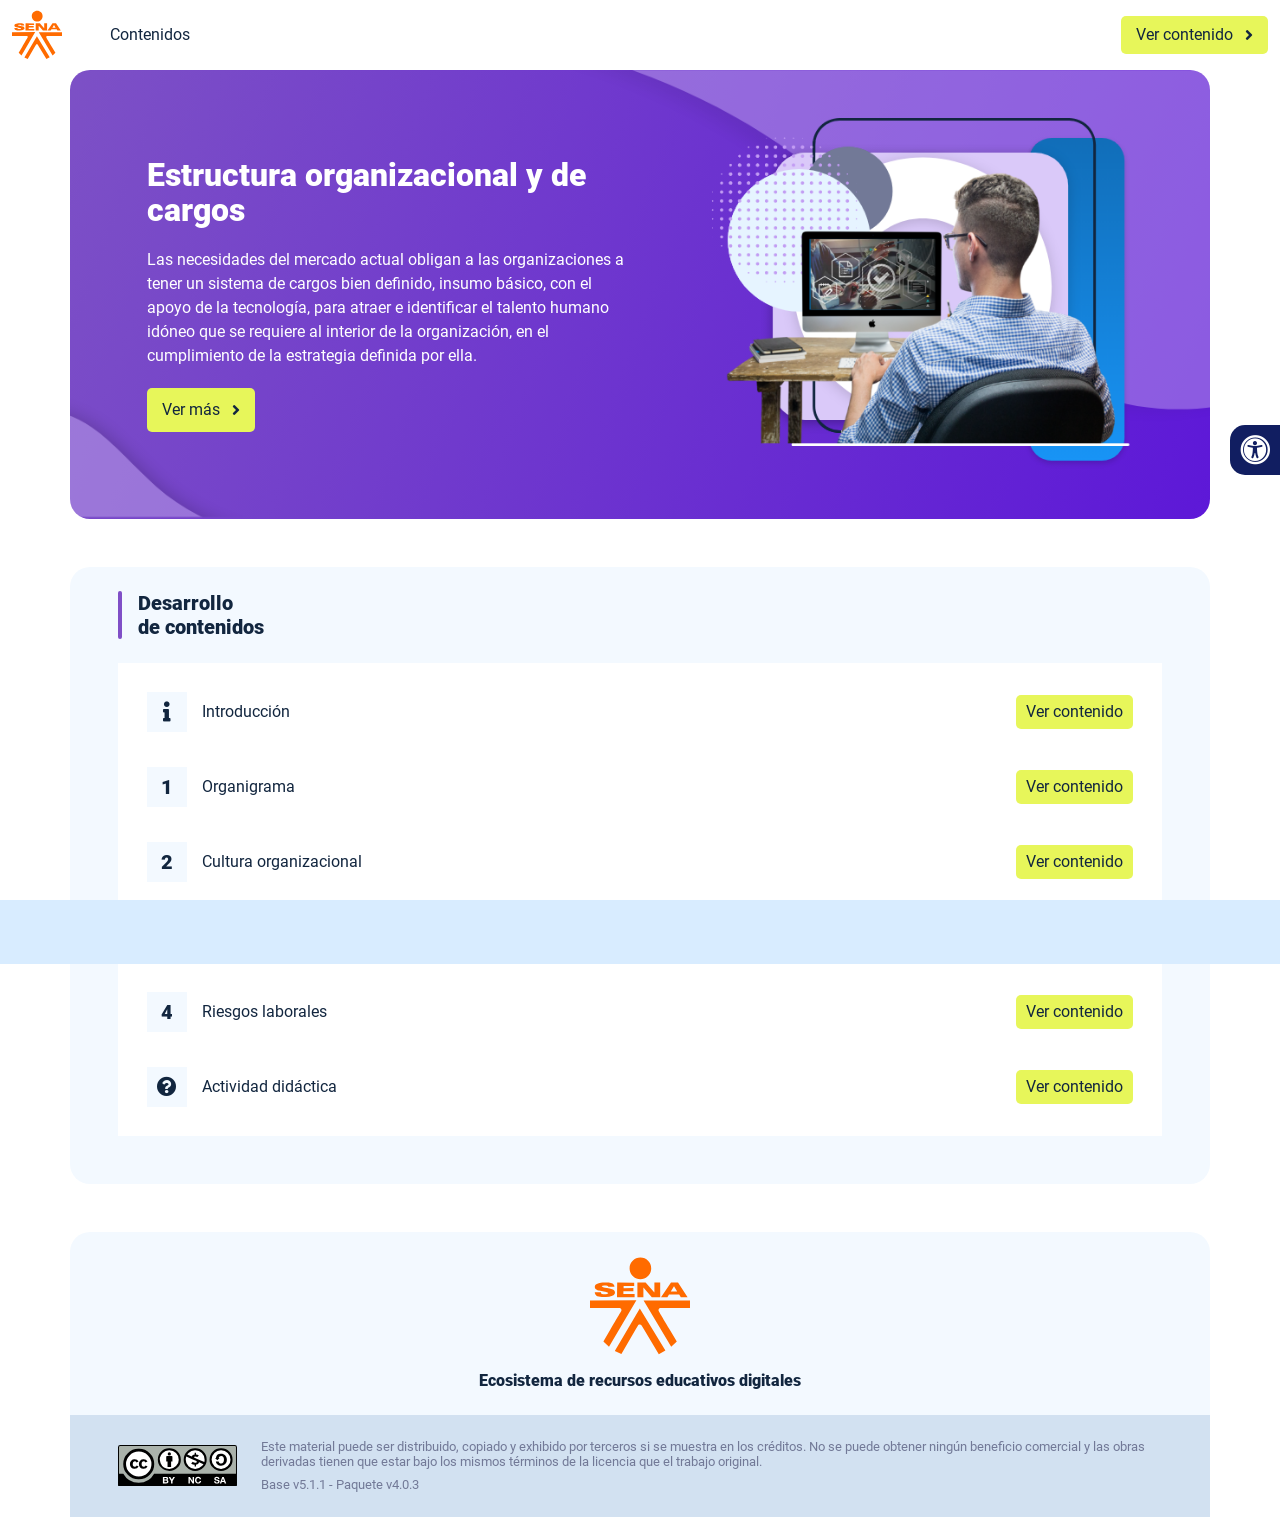
<file: index.html>
<!DOCTYPE html><html lang=""><head><meta charset="utf-8"><meta http-equiv="X-UA-Compatible" content="IE=edge"><meta name="viewport" content="width=device-width,initial-scale=1"><link rel="icon" href="favicon.ico"><title>Estructura organizacional y de cargos</title><link href="css/chunk-0c047e41.e71cb334.css" rel="prefetch"><link href="css/chunk-25b302c8.e71cb334.css" rel="prefetch"><link href="css/chunk-26fc7596.e71cb334.css" rel="prefetch"><link href="css/chunk-2d2747e2.e71cb334.css" rel="prefetch"><link href="css/chunk-32334cb6.e71cb334.css" rel="prefetch"><link href="css/chunk-3c57cd7b.e71cb334.css" rel="prefetch"><link href="css/chunk-4f2d402a.e71cb334.css" rel="prefetch"><link href="css/chunk-4fde0a08.5d24a906.css" rel="prefetch"><link href="css/chunk-515a8379.22ff7e58.css" rel="prefetch"><link href="css/chunk-59974754.498eed50.css" rel="prefetch"><link href="css/chunk-6e1e538a.d2f45819.css" rel="prefetch"><link href="css/chunk-766a929b.539cbd83.css" rel="prefetch"><link href="css/chunk-f2df7d2c.e71cb334.css" rel="prefetch"><link href="css/comple.c12ec78c.css" rel="prefetch"><link href="css/creditos.48f68b7c.css" rel="prefetch"><link href="css/glosario.5029b3c4.css" rel="prefetch"><link href="css/referencias.8ea225fe.css" rel="prefetch"><link href="js/actividad.25c9e1b5.js" rel="prefetch"><link href="js/chunk-0206bfa0.9770029f.js" rel="prefetch"><link href="js/chunk-0c047e41.63c7ad70.js" rel="prefetch"><link href="js/chunk-13a6037e.93877c3b.js" rel="prefetch"><link href="js/chunk-25b302c8.3a3c2eba.js" rel="prefetch"><link href="js/chunk-26fc7596.e194743b.js" rel="prefetch"><link href="js/chunk-2c06842c.23b9fbd4.js" rel="prefetch"><link href="js/chunk-2d0e96ec.efdbe943.js" rel="prefetch"><link href="js/chunk-2d208d90.3d529c59.js" rel="prefetch"><link href="js/chunk-2d21d0e2.b483a52a.js" rel="prefetch"><link href="js/chunk-2d22c123.a1e3d15d.js" rel="prefetch"><link href="js/chunk-2d2747e2.07a3cf13.js" rel="prefetch"><link href="js/chunk-2e80bb9a.f050a8eb.js" rel="prefetch"><link href="js/chunk-319206de.ef92ded3.js" rel="prefetch"><link href="js/chunk-32334cb6.da400005.js" rel="prefetch"><link href="js/chunk-3c57cd7b.7a798504.js" rel="prefetch"><link href="js/chunk-4cdd78c0.98180821.js" rel="prefetch"><link href="js/chunk-4f2d402a.bcef3538.js" rel="prefetch"><link href="js/chunk-4fde0a08.9c5a44ec.js" rel="prefetch"><link href="js/chunk-515a8379.ba2e73e9.js" rel="prefetch"><link href="js/chunk-53ccb27e.ca655b97.js" rel="prefetch"><link href="js/chunk-59974754.31ad0731.js" rel="prefetch"><link href="js/chunk-6e1e538a.35d0ae7d.js" rel="prefetch"><link href="js/chunk-766a929b.85f83b76.js" rel="prefetch"><link href="js/chunk-c796899c.8051fd23.js" rel="prefetch"><link href="js/chunk-e8a7823a.85a41bd4.js" rel="prefetch"><link href="js/chunk-f2df7d2c.7be0c4dc.js" rel="prefetch"><link href="js/chunk-fde47172.c31fb04e.js" rel="prefetch"><link href="js/comple.e84c58dd.js" rel="prefetch"><link href="js/creditos.7fd5bf7d.js" rel="prefetch"><link href="js/glosario.c232fb96.js" rel="prefetch"><link href="js/intro.15694f4e.js" rel="prefetch"><link href="js/referencias.2bbf4462.js" rel="prefetch"><link href="js/sintesis.0ff7bf30.js" rel="prefetch"><link href="js/tema1.c6f4bde9.js" rel="prefetch"><link href="js/tema2.1a18c261.js" rel="prefetch"><link href="js/tema3.711039ea.js" rel="prefetch"><link href="js/tema4.f95b6c65.js" rel="prefetch"><link href="css/app.469db112.css" rel="preload" as="style"><link href="css/chunk-vendors.14a3119a.css" rel="preload" as="style"><link href="js/app.e07bc68d.js" rel="preload" as="script"><link href="js/chunk-vendors.22a545c8.js" rel="preload" as="script"><link href="css/chunk-vendors.14a3119a.css" rel="stylesheet"><link href="css/app.469db112.css" rel="stylesheet"></head><body><noscript><strong>We're sorry but Estructura organizacional y de cargos doesn't work properly without JavaScript enabled. Please enable it to continue.</strong></noscript><div id="app"></div><script src="js/chunk-vendors.22a545c8.js"></script><script src="js/app.e07bc68d.js"></script></body></html>
</file>
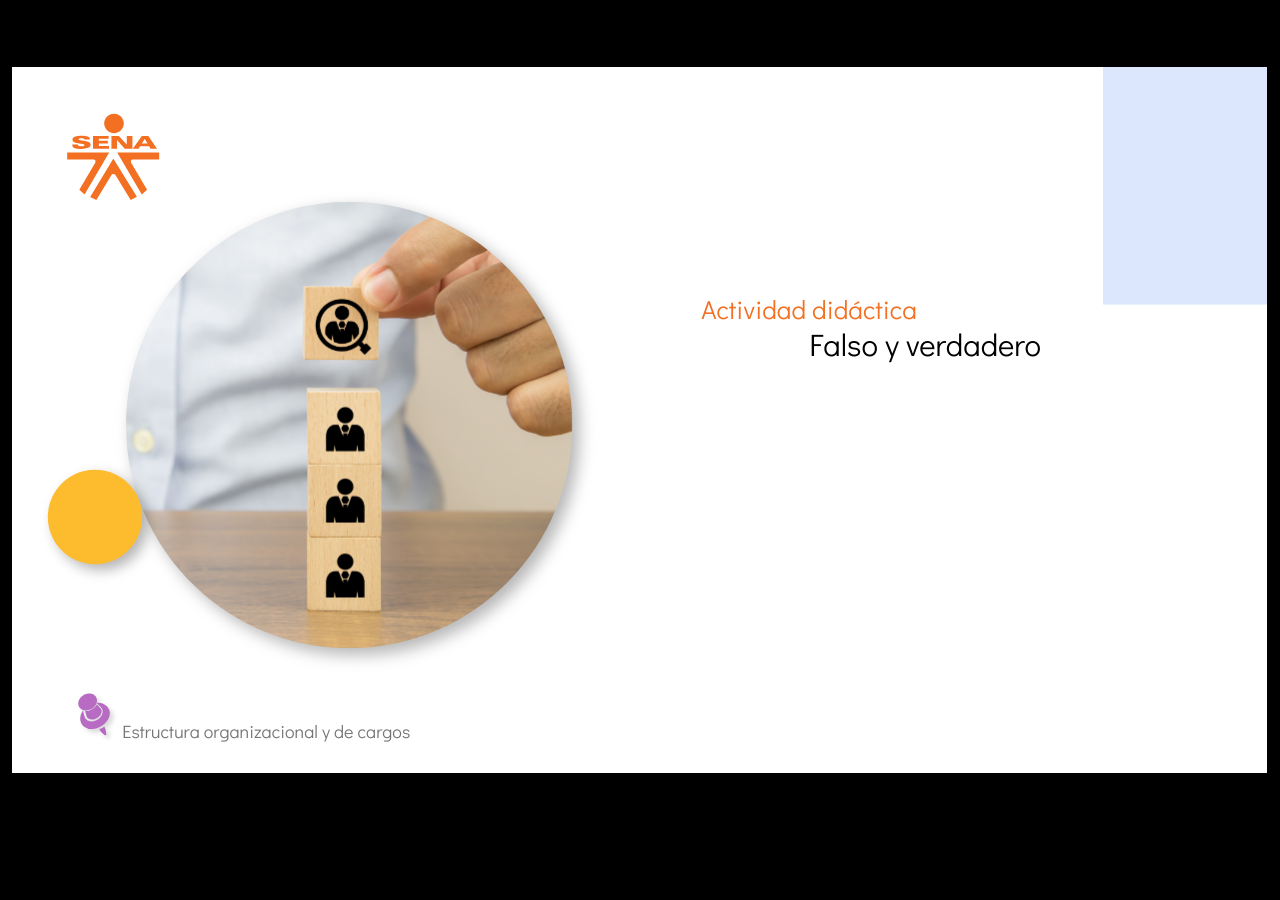
<file: actividades/index.html>
<!doctype html>
<html lang="es">
<head>
  <meta charset="utf-8">
  <!-- Creado con Storyline 360 - http://www.articulate.com  -->
  <!-- version: 3.63.27674.0 -->
  <title>Actividad did&#225;ctica</title>
  <meta http-equiv="x-ua-compatible" content="IE=edge"/>
  <meta name="viewport" content="width=device-width,initial-scale=1,user-scalable=no,shrink-to-fit=no,minimal-ui"/>
  <meta name="apple-mobile-web-app-capable" content="yes"/>
  <style>
    html, body { height: 100%; padding: 0; margin: 0 }
    #app { height: 100%; width: 100%; }
  </style>
  
  <script>window.THREE = { };</script>
</head>
<body style="background: #000000" class="cs-HTML theme-classic">
  <!-- 360 -->
  <script>!function(e){var i=/iPhone/i,o=/iPod/i,n=/iPad/i,t=/(?=.*\bAndroid\b)(?=.*\bMobile\b)/i,d=/Android/i,s=/(?=.*\bAndroid\b)(?=.*\bSD4930UR\b)/i,b=/(?=.*\bAndroid\b)(?=.*\b(?:KFOT|KFTT|KFJWI|KFJWA|KFSOWI|KFTHWI|KFTHWA|KFAPWI|KFAPWA|KFARWI|KFASWI|KFSAWI|KFSAWA)\b)/i,r=/IEMobile/i,h=/(?=.*\bWindows\b)(?=.*\bARM\b)/i,a=/BlackBerry/i,l=/BB10/i,p=/Opera Mini/i,f=/(CriOS|Chrome)(?=.*\bMobile\b)/i,u=/(?=.*\bFirefox\b)(?=.*\bMobile\b)/i,c=new RegExp("(?:Nexus 7|BNTV250|Kindle Fire|Silk|GT-P1000)","i"),w=function(e,i){return e.test(i)},A=function(e){var A=e||navigator.userAgent,v=A.split("[FBAN");if(void 0!==v[1]&&(A=v[0]),this.apple={phone:w(i,A),ipod:w(o,A),tablet:!w(i,A)&&w(n,A),device:w(i,A)||w(o,A)||w(n,A)},this.amazon={phone:w(s,A),tablet:!w(s,A)&&w(b,A),device:w(s,A)||w(b,A)},this.android={phone:w(s,A)||w(t,A),tablet:!w(s,A)&&!w(t,A)&&(w(b,A)||w(d,A)),device:w(s,A)||w(b,A)||w(t,A)||w(d,A)},this.windows={phone:w(r,A),tablet:w(h,A),device:w(r,A)||w(h,A)},this.other={blackberry:w(a,A),blackberry10:w(l,A),opera:w(p,A),firefox:w(u,A),chrome:w(f,A),device:w(a,A)||w(l,A)||w(p,A)||w(u,A)||w(f,A)},this.seven_inch=w(c,A),this.any=this.apple.device||this.android.device||this.windows.device||this.other.device||this.seven_inch,this.phone=this.apple.phone||this.android.phone||this.windows.phone,this.tablet=this.apple.tablet||this.android.tablet||this.windows.tablet,"undefined"==typeof window)return this},v=function(){var e=new A;return e.Class=A,e};"undefined"!=typeof module&&module.exports&&"undefined"==typeof window?module.exports=A:"undefined"!=typeof module&&module.exports&&"undefined"!=typeof window?module.exports=v():"function"==typeof define&&define.amd?define("isMobile",[],e.isMobile=v()):e.isMobile=v()}(this);
    window.isMobile.apple.tablet = window.isMobile.apple.tablet ||
      (navigator.platform === 'MacIntel' && navigator.maxTouchPoints > 1);
    window.isMobile.apple.device = window.isMobile.apple.device || window.isMobile.apple.tablet;
    window.isMobile.tablet = window.isMobile.tablet || window.isMobile.apple.tablet;
    window.isMobile.any = window.isMobile.any || window.isMobile.apple.tablet;
  </script>

  <div id="focus-sink" tabindex="-1"></div>

  <div id="preso"></div>
  <script>
    window.DS = {};
    window.globals = {
      DATA_PATH_BASE: '',
      HAS_FRAME: true,
      HAS_SLIDE: true,

      lmsPresent: false,
      tinCanPresent: false,
      cmi5Present: false,
      aoSupport: false,
      scale: 'show all',
      captureRc: false,
      browserSize: 'optimal',
      bgColor: '#000000',
      features: 'InsertSvgPicture,MultipleQuizTracking',
      themeName: 'classic',
      preloaderColor: '#FFFFFF',
      suppressAnalytics: false,
      productChannel: 'stable',
      publishSource: 'storyline',
      aid: 'aid|dd73bbe0-893c-4c5d-ada9-b44ee608dcb3',
      cid: '04bfd34e-cd07-4569-9f02-371561cab23e',
      playerVersion: '3.63.27674.0',
      maxIosVideoElements: 10,

      
      parseParams: function(qs) {
        if (window.globals.parsedParams != null) {
          return window.globals.parsedParams;
        }
        qs = (qs || window.location.search.substr(1)).split('+').join(' ');
        var params = {},
            tokens,
            re = /[?&]?([^=]+)=([^&]*)/g;

        while (tokens = re.exec(qs)) {
          params[decodeURIComponent(tokens[1]).trim()] =
            decodeURIComponent(tokens[2]).trim();
        }
        window.globals.parsedParams = params;
        return params;
      }

    };

    (function() {

      var classTypes = [ 'desktop', 'mobile', 'phone', 'tablet' ];

      var addDeviceClasses = function(prefix, testObj) {
        var curr, i;
        for (i = 0; i < classTypes.length; i++) {
          curr = classTypes[i];
          if (testObj[curr]) {
            document.body.classList.add(prefix + curr);
          }
        }
      };

      var params = window.globals.parseParams(),
          isDevicePreview = params.devicepreview === '1',
          isPhoneOverride = params.deviceType === 'phone' || (isDevicePreview && params.phone == '1'),
          isTabletOverride = (params.deviceType === 'tablet' || isDevicePreview) && !isPhoneOverride,
          isMobileOverride = isPhoneOverride || isTabletOverride;

      var deviceView = {
        desktop: !window.isMobile.any && !isMobileOverride,
        mobile: window.isMobile.any || isMobileOverride,
        phone: isPhoneOverride || (window.isMobile.phone && !isTabletOverride),
        tablet: isTabletOverride || window.isMobile.tablet
      };

      window.globals.deviceView = deviceView;
      window.isMobile.desktop = !window.isMobile.any;
      window.isMobile.mobile = window.isMobile.any;

      addDeviceClasses('view-', deviceView);

    })();
  </script>
  
  <script src='story_content/user.js' type=text/javascript></script>
  <div class="slide-loader"></div>

  <script>
    if (window.globals.deviceView.isMobile) { var doc = document, loader = doc.body.querySelector('.slide-loader'); [ 1, 2, 3 ].forEach(function(n) { var d = doc.createElement('div'); d.style.backgroundColor = window.globals.preloaderColor; d.classList.add('mobile-loader-dot'); d.classList.add('dot' + n); loader.appendChild(d); }); }
  </script>

  <div class="mobile-load-title-overlay" style="display: none">
    <div class="mobile-load-title">Actividad did&#225;ctica</div>
  </div>

  <div class="mobile-chrome-warning"></div>

  <script>
    
    if (window.autoSpider && window.vInterfaceObject) {
      document.querySelector('.mobile-load-title-overlay').style.display = 'none';
    }
  </script>

  

  <link rel="stylesheet" href="html5/data/css/output.min.css" data-noprefix/>
</body>
<script src="html5/lib/scripts/bootstrapper.min.js"></script>
</html>
</file>
<file: css/chunk-0c047e41.e71cb334.css>
.horizontal-scroll__wrapper[data-v-22adfd6b]{overflow:hidden}.horizontal-scroll[data-v-22adfd6b]{display:flex;transition:transform .5s ease-in-out;align-items:center;flex-wrap:nowrap}.horizontal-scroll[data-v-22adfd6b]:not(.row){width:100%}.horizontal-scroll--item-fw[data-v-22adfd6b]>div{flex-grow:0;flex-shrink:0;width:100%;margin:0!important}
</file>
<file: css/chunk-25b302c8.e71cb334.css>
.horizontal-scroll__wrapper[data-v-22adfd6b]{overflow:hidden}.horizontal-scroll[data-v-22adfd6b]{display:flex;transition:transform .5s ease-in-out;align-items:center;flex-wrap:nowrap}.horizontal-scroll[data-v-22adfd6b]:not(.row){width:100%}.horizontal-scroll--item-fw[data-v-22adfd6b]>div{flex-grow:0;flex-shrink:0;width:100%;margin:0!important}
</file>
<file: css/chunk-26fc7596.e71cb334.css>
.horizontal-scroll__wrapper[data-v-22adfd6b]{overflow:hidden}.horizontal-scroll[data-v-22adfd6b]{display:flex;transition:transform .5s ease-in-out;align-items:center;flex-wrap:nowrap}.horizontal-scroll[data-v-22adfd6b]:not(.row){width:100%}.horizontal-scroll--item-fw[data-v-22adfd6b]>div{flex-grow:0;flex-shrink:0;width:100%;margin:0!important}
</file>
<file: css/chunk-2d2747e2.e71cb334.css>
.horizontal-scroll__wrapper[data-v-22adfd6b]{overflow:hidden}.horizontal-scroll[data-v-22adfd6b]{display:flex;transition:transform .5s ease-in-out;align-items:center;flex-wrap:nowrap}.horizontal-scroll[data-v-22adfd6b]:not(.row){width:100%}.horizontal-scroll--item-fw[data-v-22adfd6b]>div{flex-grow:0;flex-shrink:0;width:100%;margin:0!important}
</file>
<file: css/chunk-32334cb6.e71cb334.css>
.horizontal-scroll__wrapper[data-v-22adfd6b]{overflow:hidden}.horizontal-scroll[data-v-22adfd6b]{display:flex;transition:transform .5s ease-in-out;align-items:center;flex-wrap:nowrap}.horizontal-scroll[data-v-22adfd6b]:not(.row){width:100%}.horizontal-scroll--item-fw[data-v-22adfd6b]>div{flex-grow:0;flex-shrink:0;width:100%;margin:0!important}
</file>
<file: css/chunk-3c57cd7b.e71cb334.css>
.horizontal-scroll__wrapper[data-v-22adfd6b]{overflow:hidden}.horizontal-scroll[data-v-22adfd6b]{display:flex;transition:transform .5s ease-in-out;align-items:center;flex-wrap:nowrap}.horizontal-scroll[data-v-22adfd6b]:not(.row){width:100%}.horizontal-scroll--item-fw[data-v-22adfd6b]>div{flex-grow:0;flex-shrink:0;width:100%;margin:0!important}
</file>
<file: css/chunk-4f2d402a.e71cb334.css>
.horizontal-scroll__wrapper[data-v-22adfd6b]{overflow:hidden}.horizontal-scroll[data-v-22adfd6b]{display:flex;transition:transform .5s ease-in-out;align-items:center;flex-wrap:nowrap}.horizontal-scroll[data-v-22adfd6b]:not(.row){width:100%}.horizontal-scroll--item-fw[data-v-22adfd6b]>div{flex-grow:0;flex-shrink:0;width:100%;margin:0!important}
</file>
<file: css/chunk-4fde0a08.5d24a906.css>
.header[data-v-a108b06a]{position:sticky;top:0;padding-top:10px;padding-bottom:10px;background-color:#fff;z-index:10010;line-height:1.1em}.header__logo[data-v-a108b06a]{width:50px}@media (max-width:576px){.header__componente-formativo[data-v-a108b06a]{font-size:.8em}}.header__menu[data-v-a108b06a]{cursor:pointer}.header__menu span[data-v-a108b06a]{font-size:.7em;display:block;line-height:1em;text-align:center;color:#111e61}.header__menu__btn[data-v-a108b06a]{width:30px;height:30px;position:relative;margin-bottom:4px}.header__menu__btn .line-1[data-v-a108b06a],.header__menu__btn .line-2[data-v-a108b06a],.header__menu__btn .line-3[data-v-a108b06a]{height:4px;width:30px;background-color:#111e61;transform-origin:center center;position:absolute;left:0;border-radius:2px}.header__menu__btn .line-1[data-v-a108b06a]{top:4px;-webkit-animation:line-1-inactive-data-v-a108b06a .5s ease-in-out forwards;animation:line-1-inactive-data-v-a108b06a .5s ease-in-out forwards}.header__menu__btn .line-2[data-v-a108b06a]{top:13px;-webkit-animation:line-2-inactive-data-v-a108b06a .5s ease-in-out forwards;animation:line-2-inactive-data-v-a108b06a .5s ease-in-out forwards}.header__menu__btn .line-3[data-v-a108b06a]{top:22px;-webkit-animation:line-3-inactive-data-v-a108b06a .5s ease-in-out forwards;animation:line-3-inactive-data-v-a108b06a .5s ease-in-out forwards}.header__menu__btn[data-v-a108b06a]:hover{cursor:pointer}.header__menu__btn--open .line-1[data-v-a108b06a]{-webkit-animation:line-1-active-data-v-a108b06a .5s ease-in-out forwards;animation:line-1-active-data-v-a108b06a .5s ease-in-out forwards}.header__menu__btn--open .line-2[data-v-a108b06a]{-webkit-animation:line-2-active-data-v-a108b06a .5s ease-in-out forwards;animation:line-2-active-data-v-a108b06a .5s ease-in-out forwards}.header__menu__btn--open .line-3[data-v-a108b06a]{-webkit-animation:line-3-active-data-v-a108b06a .5s ease-in-out forwards;animation:line-3-active-data-v-a108b06a .5s ease-in-out forwards}@-webkit-keyframes line-1-active-data-v-a108b06a{0%{transform:translate(0) rotate(0)}50%{transform:translateY(9px) rotate(0)}to{transform:translateY(9px) rotate(45deg)}}@keyframes line-1-active-data-v-a108b06a{0%{transform:translate(0) rotate(0)}50%{transform:translateY(9px) rotate(0)}to{transform:translateY(9px) rotate(45deg)}}@-webkit-keyframes line-2-active-data-v-a108b06a{0%{transform:scale(1)}to{transform:scale(0)}}@keyframes line-2-active-data-v-a108b06a{0%{transform:scale(1)}to{transform:scale(0)}}@-webkit-keyframes line-3-active-data-v-a108b06a{0%{transform:translate(0) rotate(0)}50%{transform:translateY(-9px) rotate(0)}to{transform:translateY(-9px) rotate(-45deg)}}@keyframes line-3-active-data-v-a108b06a{0%{transform:translate(0) rotate(0)}50%{transform:translateY(-9px) rotate(0)}to{transform:translateY(-9px) rotate(-45deg)}}@-webkit-keyframes line-1-inactive-data-v-a108b06a{0%{transform:translateY(9px) rotate(45deg)}50%{transform:translateY(9px) rotate(0)}to{transform:translate(0) rotate(0)}}@keyframes line-1-inactive-data-v-a108b06a{0%{transform:translateY(9px) rotate(45deg)}50%{transform:translateY(9px) rotate(0)}to{transform:translate(0) rotate(0)}}@-webkit-keyframes line-2-inactive-data-v-a108b06a{0%{transform:scale(0)}to{transform:scale(1)}}@keyframes line-2-inactive-data-v-a108b06a{0%{transform:scale(0)}to{transform:scale(1)}}@-webkit-keyframes line-3-inactive-data-v-a108b06a{0%{transform:translateY(-9px) rotate(-45deg)}50%{transform:translateY(-9px) rotate(0)}to{transform:translate(0) rotate(0)}}@keyframes line-3-inactive-data-v-a108b06a{0%{transform:translateY(-9px) rotate(-45deg)}50%{transform:translateY(-9px) rotate(0)}to{transform:translate(0) rotate(0)}}
</file>
<file: css/chunk-515a8379.22ff7e58.css>
.banner-interno{position:relative}.banner-interno__fondo{position:absolute;top:0;bottom:-50px;left:0;right:0;background-color:#2194e5;background-size:cover;background-position:50%}.banner-interno__titulo{display:flex;align-items:center}.banner-interno__titulo__icono{display:block;width:32px;height:32px;border-radius:50%;background-color:#fff;position:relative}.banner-interno__titulo__icono i{color:#2194e5;position:absolute;left:50%;top:50%;transform:translate(-50%,-50%)}.banner-interno__titulo h1,.banner-interno__titulo h2,.banner-interno__titulo h3,.banner-interno__titulo h4,.banner-interno__titulo h5,.banner-interno__titulo h6{color:#fff;line-height:1.1em}
</file>
<file: css/chunk-59974754.498eed50.css>
.aside-menu{position:sticky;top:70px;flex:0 0 0;width:0;min-height:calc(100vh - 70px);max-height:calc(100vh - 70px);background-color:#f3f9ff;transition:flex .5s ease-in-out,width .5s ease-in-out;overflow-x:hidden;z-index:100001}.aside-menu a{color:#111e61}.aside-menu--open{flex:0 0 300px;width:300px}.aside-menu__content{width:300px;display:flex;flex-direction:column;justify-content:space-between;min-height:calc(100vh - 70px);max-height:calc(100vh - 70px);border-right:1px solid #d8ecff}@media (max-height:800px){.aside-menu__content{min-height:800px;max-height:800px;overflow-y:auto}}.aside-menu__header{padding:10px;text-align:center;background-color:#d8ecff}.aside-menu__header h4{margin:0}.aside-menu__menu{overflow-y:auto;flex-grow:1;list-style:none;padding-left:0;margin-bottom:0}.aside-menu__menu__item--active .aside-menu__menu__item__lnk,.aside-menu__menu__item--active .aside-menu__sec-menu__item__lnk{background-color:#d8ecff;font-weight:700}.aside-menu__menu__item--sub-menu:hover,.aside-menu__menu__item:hover,.aside-menu__sec-menu__item:hover{background-color:#d8ecff}.aside-menu__menu__item--sub-menu{padding-left:10px}.aside-menu__menu__item--sub-menu--active .aside-menu__menu__item__lnk,.aside-menu__menu__item--sub-menu--active .aside-menu__sec-menu__item__lnk{background-color:#d8ecff;font-weight:700;position:relative}.aside-menu__menu__item--sub-menu--active .aside-menu__menu__item__lnk:before,.aside-menu__menu__item--sub-menu--active .aside-menu__sec-menu__item__lnk:before{content:"";display:block;position:absolute;left:0;bottom:0;top:0;width:4px;border-radius:2px;background-color:#7f4fc7}.aside-menu__menu__item__lnk,.aside-menu__sec-menu__item__lnk{display:flex;align-items:center;padding:10px 15px;line-height:1.1em}.aside-menu__menu__item__lnk i,.aside-menu__menu__item__lnk span,.aside-menu__sec-menu__item__lnk i,.aside-menu__sec-menu__item__lnk span{margin-right:10px}.aside-menu__menu__item__lnk i:last-child,.aside-menu__menu__item__lnk span:last-child,.aside-menu__sec-menu__item__lnk i:last-child,.aside-menu__sec-menu__item__lnk span:last-child{margin-right:0}.aside-menu__sec-menu{background-color:#d8ecff;padding:10px 0;flex-shrink:0;margin-bottom:0}.aside-menu__sec-menu__item{padding:10px 15px}.aside-menu__sec-menu__item__lnk{padding:0;border-radius:1em}.aside-menu__sec-menu__item__lnk i{display:block;width:2em;height:2em;padding:.5em 0;text-align:center;background-color:#fff;border-radius:50%}.aside-menu__sec-menu__item__lnk:hover{background-color:#fff}@media (max-width:992px){.aside-menu{position:fixed;top:70px}}@media (max-width:576px){.aside-menu__sec-menu{padding-bottom:110px}}
</file>
<file: css/chunk-6e1e538a.d2f45819.css>
.accesibilidad[data-v-4f6b7c58]{position:fixed;right:0;top:50vh;height:50px;background-color:#111e61;border-top-left-radius:15px;border-bottom-left-radius:15px;transform:translateY(-50%) translateX(100%) translateX(-50px);overflow:hidden;transition:transform .3s ease-in-out,height .3s ease-in-out}.accesibilidad[data-v-4f6b7c58]:hover{transform:translateY(-50%) translateX(0);height:12.75rem}.accesibilidad [data-v-4f6b7c58]{color:#fff}.accesibilidad__menu__content .accesibilidad__menu__item[data-v-4f6b7c58]{cursor:pointer}.accesibilidad__menu__content .accesibilidad__menu__item[data-v-4f6b7c58]:hover{background-color:#273685}.accesibilidad__menu__content .accesibilidad__menu__item[data-v-4f6b7c58]:last-child{border:none}.accesibilidad__menu__item[data-v-4f6b7c58]{display:flex;align-items:center;padding:10px;border-bottom:1px solid #273685;line-height:1em;-webkit-user-select:none;-moz-user-select:none;-ms-user-select:none;user-select:none}.accesibilidad__menu i[data-v-4f6b7c58]{font-size:30px;font-style:normal;margin-right:10px;line-height:1em}.accesibilidad__menu img[data-v-4f6b7c58]{width:30px;margin-right:10px}
</file>
<file: css/chunk-766a929b.539cbd83.css>
.barra-avance{display:flex;align-items:center;justify-content:space-between;position:fixed;bottom:0;left:0;width:100%;padding:10px;background-color:#d8ecff;transition:transform .5s ease-in-out;z-index:100000}.barra-avance__barra{margin:0 20px;flex:1;position:relative;max-width:800px}.barra-avance__barra--amarilla,.barra-avance__barra--blanca{height:4px}.barra-avance__barra--amarilla:after,.barra-avance__barra--amarilla:before,.barra-avance__barra--blanca:after,.barra-avance__barra--blanca:before{content:"";display:block;width:10px;height:10px;border-radius:50%;position:absolute;top:50%}.barra-avance__barra--amarilla:before,.barra-avance__barra--blanca:before{left:0;transform:translate(-50%,-50%)}.barra-avance__barra--amarilla:after,.barra-avance__barra--blanca:after{right:0;transform:translate(50%,-50%)}.barra-avance__barra--blanca,.barra-avance__barra--blanca:after,.barra-avance__barra--blanca:before{background-color:#fff}.barra-avance__barra--amarilla{position:absolute;width:100%;top:0;background-color:#e7f65a}.barra-avance__barra--amarilla:after,.barra-avance__barra--amarilla:before{background-color:#e7f65a}.barra-avance__boton--regresar{background-color:#b0c0d2}.barra-avance__boton--regresar span{color:#111e61!important}.barra-avance__boton--disable{opacity:0;pointer-events:none}.barra-avance--open{transform:translateY(0)}.barra-avance--close{transform:translateY(100%)}
</file>
<file: css/chunk-f2df7d2c.e71cb334.css>
.horizontal-scroll__wrapper[data-v-22adfd6b]{overflow:hidden}.horizontal-scroll[data-v-22adfd6b]{display:flex;transition:transform .5s ease-in-out;align-items:center;flex-wrap:nowrap}.horizontal-scroll[data-v-22adfd6b]:not(.row){width:100%}.horizontal-scroll--item-fw[data-v-22adfd6b]>div{flex-grow:0;flex-shrink:0;width:100%;margin:0!important}
</file>
<file: css/comple.c12ec78c.css>
.banner-interno{position:relative}.banner-interno__fondo{position:absolute;top:0;bottom:-50px;left:0;right:0;background-color:#2194e5;background-size:cover;background-position:50%}.banner-interno__titulo{display:flex;align-items:center}.banner-interno__titulo__icono{display:block;width:32px;height:32px;border-radius:50%;background-color:#fff;position:relative}.banner-interno__titulo__icono i{color:#2194e5;position:absolute;left:50%;top:50%;transform:translate(-50%,-50%)}.banner-interno__titulo h1,.banner-interno__titulo h2,.banner-interno__titulo h3,.banner-interno__titulo h4,.banner-interno__titulo h5,.banner-interno__titulo h6{color:#fff;line-height:1.1em}.complementario__enlaces{display:flex;justify-content:center;flex-wrap:wrap}.complementario__enlaces a{margin:0 5px}.complementario__btn{font-size:1.5em;line-height:1em}table{width:calc(100% - 1px);min-width:800px}table thead{background-color:#d8ecff}table thead th{border-color:#d8ecff}table td,table th{padding:25px 20px;text-align:center}table td:first-child,table th:first-child{text-align:left}
</file>
<file: css/creditos.48f68b7c.css>
.banner-interno{position:relative}.banner-interno__fondo{position:absolute;top:0;bottom:-50px;left:0;right:0;background-color:#2194e5;background-size:cover;background-position:50%}.banner-interno__titulo{display:flex;align-items:center}.banner-interno__titulo__icono{display:block;width:32px;height:32px;border-radius:50%;background-color:#fff;position:relative}.banner-interno__titulo__icono i{color:#2194e5;position:absolute;left:50%;top:50%;transform:translate(-50%,-50%)}.banner-interno__titulo h1,.banner-interno__titulo h2,.banner-interno__titulo h3,.banner-interno__titulo h4,.banner-interno__titulo h5,.banner-interno__titulo h6{color:#fff;line-height:1.1em}.creditos-vista .tarjeta.credito{background-color:#d2e1f1}.creditos{color:#727997;overflow-x:auto}.creditos__item{min-width:490px}.creditos p{line-height:1.3em;margin-bottom:0;color:#727997}.creditos__titulo{font-weight:700;background-color:#d2e1f1;padding:5px 10px;border-top-radius:5px;border-top-left-radius:5px;border-top-right-radius:5px}.creditos table td,.creditos table th{border-color:#d2e1f1}
</file>
<file: css/glosario.5029b3c4.css>
.banner-interno{position:relative}.banner-interno__fondo{position:absolute;top:0;bottom:-50px;left:0;right:0;background-color:#2194e5;background-size:cover;background-position:50%}.banner-interno__titulo{display:flex;align-items:center}.banner-interno__titulo__icono{display:block;width:32px;height:32px;border-radius:50%;background-color:#fff;position:relative}.banner-interno__titulo__icono i{color:#2194e5;position:absolute;left:50%;top:50%;transform:translate(-50%,-50%)}.banner-interno__titulo h1,.banner-interno__titulo h2,.banner-interno__titulo h3,.banner-interno__titulo h4,.banner-interno__titulo h5,.banner-interno__titulo h6{color:#fff;line-height:1.1em}.glosario__letra-item{display:flex}.glosario__letra-item__texto{padding-top:5px}.glosario__letra-item__letra__icono{width:32px;height:32px;position:relative;line-height:1em;border-radius:50%;background-color:#d2e1f1}.glosario__letra-item__letra__icono span{position:absolute;left:50%;top:50%;transform:translate(-50%,-50%);font-size:1.1em;font-weight:900}
</file>
<file: css/referencias.8ea225fe.css>
.banner-interno{position:relative}.banner-interno__fondo{position:absolute;top:0;bottom:-50px;left:0;right:0;background-color:#2194e5;background-size:cover;background-position:50%}.banner-interno__titulo{display:flex;align-items:center}.banner-interno__titulo__icono{display:block;width:32px;height:32px;border-radius:50%;background-color:#fff;position:relative}.banner-interno__titulo__icono i{color:#2194e5;position:absolute;left:50%;top:50%;transform:translate(-50%,-50%)}.banner-interno__titulo h1,.banner-interno__titulo h2,.banner-interno__titulo h3,.banner-interno__titulo h4,.banner-interno__titulo h5,.banner-interno__titulo h6{color:#fff;line-height:1.1em}.referencias__item:last-child hr{display:none}.referencias__item a{color:#2196f3;text-decoration:underline;overflow-wrap:break-word}
</file>
<file: css/app.469db112.css>
*,:after,:before{box-sizing:inherit}html{height:100%;line-height:1.15;box-sizing:border-box;-webkit-font-smoothing:antialiased;-moz-osx-font-smoothing:grayscale;-webkit-text-size-adjust:100%;-ms-text-size-adjust:100%;text-rendering:optimizeLegibility}a,abbr,acronym,address,applet,article,aside,audio,b,big,blockquote,body,canvas,caption,center,cite,code,dd,del,details,dfn,div,dl,dt,em,embed,fieldset,figcaption,figure,footer,form,h1,h2,h3,h4,h5,h6,header,hgroup,html,i,iframe,img,ins,kbd,label,legend,li,mark,menu,nav,object,ol,output,p,pre,q,ruby,s,samp,section,small,span,strike,strong,sub,summary,sup,table,tbody,td,tfoot,th,thead,time,tr,tt,u,ul,var,video{margin:0;padding:0;border:0;outline:0;background:transparent;vertical-align:baseline}article,aside,details,figcaption,figure,footer,header,main,menu,nav,section,summary{display:block}[hidden],template{display:none}hr{box-sizing:content-box;height:0;border-bottom:1px solid #e8e8e8;border-left:0;border-right:0;border-top:0;margin:1.5em 0;overflow:visible}[hidden]{display:none}a{font-family:Roboto,sans-serif;font-size:1em;font-weight:400;text-decoration:none;color:#12263f;background-color:transparent;transition:all .15s ease-in-out;-webkit-text-decoration-skip:objects}a:active,a:hover{outline-width:0}a:active,a:focus,a:hover{color:#000}[type=button],[type=reset],[type=submit],button{-webkit-appearance:none;-moz-appearance:none;appearance:none;cursor:pointer;display:inline-block;vertical-align:middle;border:0;border-radius:5px;color:#12263f;background-color:#e7f65a;font-family:Roboto,sans-serif;font-weight:400;font-size:1em;-webkit-font-smoothing:antialiased;line-height:1em;white-space:nowrap;text-decoration:none;text-transform:none;padding:.75em 1.5em;margin:0;-webkit-user-select:none;-moz-user-select:none;-ms-user-select:none;user-select:none;overflow:visible;transition:background-color .15s ease-in-out}[type=button]:focus,[type=button]:hover,[type=reset]:focus,[type=reset]:hover,[type=submit]:focus,[type=submit]:hover,button:focus,button:hover{background-color:#e7f65a;color:#12263f}[type=button]:disabled,[type=reset]:disabled,[type=submit]:disabled,button:disabled{cursor:not-allowed;opacity:.5}[type=button]:disabled:hover,[type=reset]:disabled:hover,[type=submit]:disabled:hover,button:disabled:hover{background-color:#e7f65a}input,select,textarea{margin:0;display:block;font-family:Roboto,sans-serif;font-size:16px}input{overflow:visible}[type=color],[type=date],[type=datetime-local],[type=datetime],[type=email],[type=month],[type=number],[type=password],[type=search],[type=tel],[type=text],[type=time],[type=url],[type=week],input:not([type]),select,select[multiple],textarea{background-color:#fff;border:1px solid #e8e8e8;border-radius:5px;box-shadow:inset 0 1px 3px rgba(0,0,0,.06);box-sizing:inherit;margin-bottom:.75em;padding:.5em;transition:border-color .15s ease-in-out;width:100%}[type=color]:hover,[type=date]:hover,[type=datetime-local]:hover,[type=datetime]:hover,[type=email]:hover,[type=month]:hover,[type=number]:hover,[type=password]:hover,[type=search]:hover,[type=tel]:hover,[type=text]:hover,[type=time]:hover,[type=url]:hover,[type=week]:hover,input:not([type]):hover,select:hover,select[multiple]:hover,textarea:hover{border-color:shade(#e8e8e8,20%)}[type=color]:focus,[type=date]:focus,[type=datetime-local]:focus,[type=datetime]:focus,[type=email]:focus,[type=month]:focus,[type=number]:focus,[type=password]:focus,[type=search]:focus,[type=tel]:focus,[type=text]:focus,[type=time]:focus,[type=url]:focus,[type=week]:focus,input:not([type]):focus,select:focus,select[multiple]:focus,textarea:focus{border-color:#7f4fc7;box-shadow:inset 0 1px 3px rgba(0,0,0,.06),0 0 5px rgba(25,134,212,.7);outline:none}[type=color]:disabled,[type=date]:disabled,[type=datetime-local]:disabled,[type=datetime]:disabled,[type=email]:disabled,[type=month]:disabled,[type=number]:disabled,[type=password]:disabled,[type=search]:disabled,[type=tel]:disabled,[type=text]:disabled,[type=time]:disabled,[type=url]:disabled,[type=week]:disabled,input:not([type]):disabled,select:disabled,select[multiple]:disabled,textarea:disabled{background-color:shade(#fff,5%);cursor:not-allowed}[type=color]:disabled:hover,[type=date]:disabled:hover,[type=datetime-local]:disabled:hover,[type=datetime]:disabled:hover,[type=email]:disabled:hover,[type=month]:disabled:hover,[type=number]:disabled:hover,[type=password]:disabled:hover,[type=search]:disabled:hover,[type=tel]:disabled:hover,[type=text]:disabled:hover,[type=time]:disabled:hover,[type=url]:disabled:hover,[type=week]:disabled:hover,input:not([type]):disabled:hover,select:disabled:hover,select[multiple]:disabled:hover,textarea:disabled:hover{border:1px solid #e8e8e8}select{text-transform:none;max-width:100%;border-radius:5px}::-webkit-file-upload-button{background-color:#e7f65a;border:none;cursor:pointer;color:#12263f;border-radius:5px;padding:.75em 1.5em}::-webkit-file-upload-button:hover{background-color:#e7f65a}optgroup{font-weight:700}fieldset{border:1px solid #e8e8e8;background-color:transparent;padding:1.5em;-webkit-margin-start:0;-webkit-margin-end:0;-webkit-padding-before:1.5em;-webkit-padding-start:1.5em;-webkit-padding-end:1.5em;-webkit-padding-after:1.5em}legend{box-sizing:border-box;color:inherit;display:table;max-width:100%;padding:0;white-space:normal;font-weight:600;-webkit-padding-start:0;-webkit-padding-end:0}label,legend{margin-bottom:.375em}label{display:block;font-size:1em;font-family:Roboto,sans-serif;font-weight:900}textarea{overflow:auto;resize:vertical}[type=checkbox],[type=radio]{box-sizing:border-box;padding:0;display:inline;margin-right:.375em}[type=number]::-webkit-inner-spin-button,[type=number]::-webkit-outer-spin-button{height:auto}[type=search]{-webkit-appearance:textfield;outline-offset:-2px}[type=search]::-webkit-search-cancel-button,[type=search]::-webkit-search-decoration{-webkit-appearance:none;-moz-appearance:none}::-moz-placeholder{color:#999}:-ms-input-placeholder{color:#999}::placeholder{color:#999}::-webkit-file-upload-button{-webkit-appearance:button;-moz-appearance:button;font:inherit}[type=file]{margin-bottom:.75em;width:100%}[type=button],[type=reset],[type=submit],button{-webkit-appearance:button}[type=button]::-moz-focus-inner,[type=reset]::-moz-focus-inner,[type=submit]::-moz-focus-inner,button::-moz-focus-inner{border-style:none;padding:0}[type=button]:-moz-focusring,[type=reset]:-moz-focusring,[type=submit]:-moz-focusring,button:-moz-focusring{outline:1px dotted ButtonText}progress{vertical-align:baseline}ol,ul{list-style:none;margin-bottom:1em}dt{font-weight:700}figure,img,picture,svg{margin:0;width:100%;max-width:100%}figcaption{display:block;background-color:#e8e8e8;padding:.75em 1.5em;font-size:.8em;font-weight:700}img,svg{display:block;border-style:none}svg:not(:root){overflow:hidden}audio,canvas,progress,video{display:inline-block}audio:not([controls]){display:none;height:0}template{display:none}table{border-collapse:collapse;border-spacing:0;table-layout:fixed;width:100%}td,th,tr{vertical-align:middle}td,th{border:1px solid #e8e8e8;padding:.75em}th{font-size:.875em;line-height:1.2}td{line-height:1.5}body{font-size:16px;font-weight:400;line-height:1.5}body,h1,h2,h3,h4,h5,h6{color:#12263f;font-family:Roboto,sans-serif}h1,h2,h3,h4,h5,h6{font-weight:900;line-height:1.2;margin:0 0 .75em}h1{font-size:2em}h2{font-size:1.5em}h3{font-size:1.25em}h4{font-size:1.125em}h5{font-size:1em}h6{font-size:.875em}p{font-family:Roboto,sans-serif;font-size:1em;font-weight:400;line-height:1.5;color:#12263f;margin-bottom:1em}b,strong{font-weight:700}dfn,em,i{font-style:italic}br{line-height:2em}u{text-decoration:underline}code,kbd,pre,samp{color:#727997;font-family:Lucida Console,Courier New,monospace;font-size:1em}sub,sup{font-size:75%;line-height:0;position:relative;vertical-align:baseline}sub{bottom:-.25em}sup{top:-.5em}small{font-size:80%}mark{background-color:#ffeb3b;color:#000}abbr[title]{border-bottom:none;text-decoration:underline;-webkit-text-decoration:underline dotted;text-decoration:underline dotted}blockquote,q{quotes:none}::selection{background:#2196f3!important;color:#fff!important;text-shadow:none}::-moz-selection{background:#2196f3!important;color:#fff!important;text-shadow:none}img::selection{background:transparent}img::-moz-selection{background:transparent}body{-webkit-tap-highlight-color:#2196F3!important}details,menu{display:block}summary{display:list-item}@media print{*,:after,:before,:first-letter,:first-line{background:transparent!important;color:#000!important;box-shadow:none!important;text-shadow:none!important}a,a:visited{text-decoration:underline}a[href]:after{content:" (" attr(href) ")"}a abbr[title]:after{content:" (" attr(title) ")"}a[href^="#"]:after,a[href^="javascript:"]:after{content:""}blockquote,pre{border:1px solid #999;page-break-inside:avoid}thead{display:table-header-group}img,tr{page-break-inside:avoid}img{max-width:100%!important}h2,h3,p{orphans:3;widows:3}h2,h3{page-break-after:avoid}}.acordion{position:relative}.acordion__header{display:flex;align-items:center;margin-bottom:25px;cursor:pointer;justify-content:space-between}.acordion__accion__btn--a,.acordion__accion__btn--b{width:40px;height:40px;border-radius:50%;position:relative}.acordion__accion__btn--a i,.acordion__accion__btn--b i{position:absolute;top:50%;left:50%;transform:translate(-50%,-50%)}.acordion__accion__btn--a{background-color:#fff;box-shadow:0 3px 5px 0 rgba(17,30,97,.3)}.acordion__accion__btn--b{border:1px solid #111e61}.acordion__contenido{overflow:hidden;transition:height .5s ease-in-out}.acordion .indicador__container{transform:translateY(15px)}.bloque-texto-a{position:relative}.bloque-texto-a:before{content:"";display:block;position:absolute;top:0;bottom:0;left:50%;right:0}.bloque-texto-a>div{position:relative}.bloque-texto-a.color-primario,.bloque-texto-a__texto{background-color:#fff}.bloque-texto-a.color-primario:before{background-color:#2194e5}.bloque-texto-a.color-secundario{background-color:#fff}.bloque-texto-a.color-secundario:before{background-color:#cdb8f1}.bloque-texto-a.color-acento-contenido{background-color:#c5b0e6}.bloque-texto-a.color-acento-contenido:before{background-color:#7f4fc7}.bloque-texto-a.color-acento-botones{background-color:#fcfeeb}.bloque-texto-a.color-acento-botones:before{background-color:#e7f65a}.bloque-texto-b{position:relative}.bloque-texto-b:before{content:"";display:block;position:absolute;top:40%;bottom:0;left:35%;right:0}.bloque-texto-b__texto{position:relative}.bloque-texto-b__texto *{display:inline}.bloque-texto-b i{font-size:2.5em;color:#7f4fc7}.bloque-texto-b i:first-of-type{margin-right:15px}.bloque-texto-b i:last-of-type{margin-left:15px;vertical-align:text-top}.bloque-texto-b.color-primario:before{background-color:#2194e5}.bloque-texto-b.color-secundario:before{background-color:#cdb8f1}.bloque-texto-b.color-acento-contenido:before{background-color:#7f4fc7}.bloque-texto-b.color-acento-botones:before{background-color:#e7f65a}.bloque-texto-c i{font-size:2.5em;color:#7f4fc7}.bloque-texto-c:after{content:"";display:block;width:30px;height:30px;background-color:#7f4fc7;position:relative;left:calc(100% - 30px)}.bloque-texto-c.color-primario{background-color:#2194e5}.bloque-texto-c.color-secundario{background-color:#cdb8f1}.bloque-texto-c.color-acento-contenido{background-color:#7f4fc7}.bloque-texto-c.color-acento-botones{background-color:#e7f65a}.bloque-texto-d{border-top:1px solid #7f4fc7;position:relative}.bloque-texto-d:before{content:"";display:block;position:absolute;top:40%;bottom:0;left:35%;right:0}.bloque-texto-d__texto{position:relative}.bloque-texto-d__texto *{display:inline}.bloque-texto-d i{font-size:2.5em;color:#7f4fc7}.bloque-texto-d i:first-of-type{margin-right:15px}.bloque-texto-d i:last-of-type{margin-left:15px;vertical-align:text-top}.bloque-texto-d__autor,.bloque-texto-e__autor{text-align:right;position:relative}.bloque-texto-d.color-primario:before{background-color:#2194e5}.bloque-texto-d.color-secundario:before{background-color:#cdb8f1}.bloque-texto-d.color-acento-contenido:before{background-color:#7f4fc7}.bloque-texto-d.color-acento-botones:before{background-color:#e7f65a}.bloque-texto-e__texto *{display:inline}.bloque-texto-e i{font-size:2.5em;color:#7f4fc7}.bloque-texto-e i:first-of-type{margin-right:15px}.bloque-texto-e i:last-of-type{margin-left:15px;vertical-align:text-top}.bloque-texto-e.color-primario{background-color:#2194e5}.bloque-texto-e.color-secundario{background-color:#cdb8f1}.bloque-texto-e.color-acento-contenido{background-color:#7f4fc7}.bloque-texto-e.color-acento-botones{background-color:#e7f65a}.bloque-texto-f{display:flex;flex-direction:column;position:relative;padding-bottom:50px}.bloque-texto-f:before{content:"";display:block;position:absolute;top:0;left:0;right:0;bottom:50px}.bloque-texto-f__comillas{position:static}.bloque-texto-f__comillas i{position:absolute;font-size:2.5em;color:#7f4fc7}.bloque-texto-f__comillas i:first-of-type{margin-right:15px;top:0;left:40px;transform:translate(-50%,-50%)}.bloque-texto-f__comillas i:last-of-type{margin-left:15px;vertical-align:text-top;top:calc(100% - 50px);right:10px;margin:0;transform:translate(-50%,-50%)}.bloque-texto-f__texto{position:relative}.bloque-texto-f__texto *{display:inline}.bloque-texto-f__autor{text-align:center;position:relative}.bloque-texto-f__avatar{position:relative;height:50px}.bloque-texto-f__avatar__img{background-color:#fff;position:absolute;top:0;left:50%;transform:translateX(-50%);width:100px;border-radius:50%;overflow:hidden;border:5px solid #fff;box-shadow:0 0 10px 0 rgba(0,0,0,.3)}.bloque-texto-f.color-primario:before{background-color:#2194e5}.bloque-texto-f.color-secundario:before{background-color:#cdb8f1}.bloque-texto-f.color-acento-contenido:before{background-color:#7f4fc7}.bloque-texto-f.color-acento-botones:before{background-color:#e7f65a}.bloque-texto-g{position:relative;display:flex;justify-content:flex-end}.bloque-texto-g__img{width:50%;position:absolute;top:0;left:0;bottom:0;background-position:50%;background-size:cover}.bloque-texto-g__texto{position:relative;width:60%;background-color:hsla(0,0%,100%,.95)}.bloque-texto-g__texto *{display:inline}@media (max-width:992px){.bloque-texto-g{padding-top:40%!important}.bloque-texto-g__img{width:100%;height:50%}.bloque-texto-g__texto{width:100%}}@media (max-width:576px){.bloque-texto-g{padding-top:200px!important}.bloque-texto-g__img{height:250px}}.bloque-texto-g.color-primario{background-color:#2194e5}.bloque-texto-g.color-secundario{background-color:#cdb8f1}.bloque-texto-g.color-acento-contenido{background-color:#7f4fc7}.bloque-texto-g.color-acento-botones{background-color:#e7f65a}.tabs-a__tab{display:block;width:100%;text-align:left;background-color:#d8ecff;padding:15px 20px;border-radius:5px;color:#111e61;line-height:1.2em}.tabs-a__tab__text{overflow:hidden;text-overflow:ellipsis}.tabs-a__tab:last-child{margin-bottom:0!important}.tabs-a__tab:active,.tabs-a__tab:focus,.tabs-a__tab:hover{color:#111e61}.tabs-a__tab__selected{font-weight:700}@media (min-width:992px){.tabs-a__tab__selected{position:relative}.tabs-a__tab__selected:before{content:"";display:block;position:absolute;right:0;top:50%;width:15px;height:15px;transform:translate(5px,-50%) rotate(45deg);background-color:#e7f65a}}.tabs-a__content-item{opacity:0}.tabs-a__content-item--active{-webkit-animation:tab-content-active .5s ease-in-out forwards;animation:tab-content-active .5s ease-in-out forwards}.tabs-a.color-primario .tabs-a__tab:active,.tabs-a.color-primario .tabs-a__tab:focus,.tabs-a.color-primario .tabs-a__tab:hover,.tabs-a.color-primario .tabs-a__tab__selected{background-color:#2194e5;color:#12263f}.tabs-a.color-primario .tabs-a__tab__selected:before{background-color:#2194e5}.tabs-a.color-secundario .tabs-a__tab:active,.tabs-a.color-secundario .tabs-a__tab:focus,.tabs-a.color-secundario .tabs-a__tab:hover,.tabs-a.color-secundario .tabs-a__tab__selected{background-color:#cdb8f1;color:#12263f}.tabs-a.color-secundario .tabs-a__tab__selected:before{background-color:#cdb8f1}.tabs-a.color-acento-contenido .tabs-a__tab:active,.tabs-a.color-acento-contenido .tabs-a__tab:focus,.tabs-a.color-acento-contenido .tabs-a__tab:hover,.tabs-a.color-acento-contenido .tabs-a__tab__selected{background-color:#7f4fc7;color:#12263f}.tabs-a.color-acento-contenido .tabs-a__tab__selected:before{background-color:#7f4fc7}.tabs-a.color-acento-botones .tabs-a__tab:active,.tabs-a.color-acento-botones .tabs-a__tab:focus,.tabs-a.color-acento-botones .tabs-a__tab:hover,.tabs-a.color-acento-botones .tabs-a__tab__selected{background-color:#e7f65a;color:#12263f}.tabs-a.color-acento-botones .tabs-a__tab__selected:before{background-color:#e7f65a}@-webkit-keyframes tab-content-active{0%{opacity:0}to{opacity:1}}@keyframes tab-content-active{0%{opacity:0}to{opacity:1}}.tabs-b{border-bottom:1px solid #afafaf}.tabs-b__tab{display:flex;flex-direction:column;align-items:center;padding:20px;background-color:#f6f6f6;border-right:2px solid #afafaf;border-bottom:2px solid #afafaf;cursor:pointer}.tabs-b__tab:active,.tabs-b__tab:focus,.tabs-b__tab:hover{background-color:#e8e8e8}.tabs-b__tab:last-child{border-right:none}.tabs-b__tab__icon{width:50px;margin-bottom:20px}.tabs-b__tab__title{text-align:center;font-size:.875em;line-height:1.1em;display:flex;height:100%;align-items:center}.tabs-b__tab--active{border-top:5px solid!important;border-bottom:none}.tabs-b__tab--active,.tabs-b__tab--active:active,.tabs-b__tab--active:focus,.tabs-b__tab--active:hover{background-color:transparent}.tabs-b__tab--active .tabs-b__tab__title{font-weight:700}@media (min-width:576px) and (max-width:992px){.tabs-b__tab{border-top:2px solid #afafaf}.tabs-b__tab:first-child{border-left:2px solid #afafaf}.tabs-b__tab:last-child{border-right:2px solid #afafaf}.tabs-b__tab:nth-child(4){border-left:2px solid #afafaf}.tabs-b__tab:nth-child(n+4){border-top:none}.tabs-b__tab--active:nth-child(-n+3){border-bottom:2px solid #afafaf}}@media (max-width:576px){.tabs-b__tab:last-child{border-right:2px solid #afafaf}.tabs-b__tab:nth-child(-n+2){border-top:2px solid #afafaf}.tabs-b__tab:nth-child(odd){border-left:2px solid #afafaf}}.tabs-b.color-primario .tabs-b__tab--active{border-top-color:#2194e5!important}.tabs-b.color-secundario .tabs-b__tab--active{border-top-color:#cdb8f1!important}.tabs-b.color-acento-contenido .tabs-b__tab--active{border-top-color:#7f4fc7!important}.tabs-b.color-acento-botones .tabs-b__tab--active{border-top-color:#e7f65a!important}.tabs-c{border-bottom:1px solid #afafaf}.tabs-c__header{margin-bottom:15px}.tabs-c__tab{border-bottom:4px solid #e8e8e8;line-height:1.2;text-align:center;display:flex;align-items:center;justify-content:center;position:relative}.tabs-c__tab:after,.tabs-c__tab:before{content:"";display:block;position:absolute;transform:translate(-50%,-50%)}.tabs-c__tab:after{width:2px;height:20px;top:50%;right:-2px;background-color:#e8e8e8}.tabs-c__tab:last-child:after{display:none}@media (min-width:992px) and (max-width:1200px){.tabs-c__tab:nth-child(3n):after{display:none}}@media (min-width:576px) and (max-width:992px){.tabs-c__tab:nth-child(2n):after{display:none}}@media (max-width:576px){.tabs-c__tab:after{display:none}}.tabs-c__tab--active{border-bottom:4px solid!important}.tabs-c__tab--active:before{width:0;height:0;border-left:10px solid transparent;border-right:10px solid transparent;border-top:10px solid;left:50%;top:calc(100% + 6px)}.tabs-c__tab--active:active,.tabs-c__tab--active:focus,.tabs-c__tab--active:hover{background-color:transparent}.tabs-c__tab--active .tabs-b__tab__title{font-weight:700}.tabs-c.color-primario .tabs-c__tab--active{border-bottom-color:#2194e5!important}.tabs-c.color-primario .tabs-c__tab--active:before{border-top-color:#2194e5}.tabs-c.color-secundario .tabs-c__tab--active{border-bottom-color:#cdb8f1!important}.tabs-c.color-secundario .tabs-c__tab--active:before{border-top-color:#cdb8f1}.tabs-c.color-acento-contenido .tabs-c__tab--active{border-bottom-color:#7f4fc7!important}.tabs-c.color-acento-contenido .tabs-c__tab--active:before{border-top-color:#7f4fc7}.tabs-c.color-acento-botones .tabs-c__tab--active{border-bottom-color:#e7f65a!important}.tabs-c.color-acento-botones .tabs-c__tab--active:before{border-top-color:#e7f65a}.fade-enter-active,.fade-leave-active{transition:opacity .5s}.fade-enter,.fade-leave-to{opacity:0}table *{line-height:1.2}table caption{margin-top:5px;color:#12263f;font-size:.8em;background-color:#e8e8e8;padding:.75em 1.5em;font-weight:700}.tabla-a{overflow-x:auto}.tabla-a table{min-width:700px}.tabla-a thead{border-top:5px solid;color:#111e61;background-color:#e8e8e8}.tabla-a th{border-color:#e8e8e8;font-weight:700;text-align:center}.tabla-a.color-primario thead{border-color:#2194e5}.tabla-a.color-secundario thead{border-color:#cdb8f1}.tabla-a.color-acento-contenido thead{border-color:#7f4fc7}.tabla-a.color-acento-botones thead{border-color:#e7f65a}.tabla-b,.tabla-c{overflow-x:auto}.tabla-b__header{background-color:#7f4fc7;padding:15px;text-align:center;position:sticky;left:0}.tabla-b__header *{color:#fff}.tabla-b table,.tabla-c table{table-layout:auto;min-width:700px}.tabla-b tr:nth-child(2n),.tabla-c tr:nth-child(2n){background-color:hsla(0,0%,91%,.4)}.tabla-b td,.tabla-b th,.tabla-c td,.tabla-c th{border:none;padding:20px 40px}.tabla-b th,.tabla-c th{width:200px;border-right:1px solid #e8e8e8}.color-primario.tabla-c .tabla-b__header,.tabla-b.color-primario .tabla-b__header{background-color:#2194e5}.color-primario.tabla-c .tabla-b__header *,.tabla-b.color-primario .tabla-b__header *{color:#12263f}.color-secundario.tabla-c .tabla-b__header,.tabla-b.color-secundario .tabla-b__header{background-color:#cdb8f1}.color-secundario.tabla-c .tabla-b__header *,.tabla-b.color-secundario .tabla-b__header *{color:#12263f}.color-acento-contenido.tabla-c .tabla-b__header,.tabla-b.color-acento-contenido .tabla-b__header{background-color:#7f4fc7}.color-acento-contenido.tabla-c .tabla-b__header *,.tabla-b.color-acento-contenido .tabla-b__header *{color:#12263f}.color-acento-botones.tabla-c .tabla-b__header,.tabla-b.color-acento-botones .tabla-b__header{background-color:#e7f65a}.color-acento-botones.tabla-c .tabla-b__header *,.tabla-b.color-acento-botones .tabla-b__header *{color:#12263f}.tabla-c{box-shadow:0 0 10px 0 rgba(0,0,0,.25)}.tabla-c table{border-radius:10px;border-collapse:collapse}.tabla-c caption{border-radius:0}.tabla-c td,.tabla-c th{border:none;padding:20px}.tabla-c th{width:16%}.tabla-c th+td{width:36%}.tabla-c td{width:16%}.tabla-c td:first-child{width:36%}.linea-tiempo-a{position:relative;padding:30px 0}.linea-tiempo-a__row{display:flex;align-items:center;margin-bottom:90px;position:relative;cursor:pointer}.linea-tiempo-a__row:after,.linea-tiempo-a__row:before{content:"";display:block;top:50%;left:50%;width:40px;height:40px;border-radius:50%;position:absolute;transform:translate(-50%,-50%)}.linea-tiempo-a__row:after{width:20px;height:20px;background:#d2e1f1}.linea-tiempo-a__row:nth-child(2n){flex-direction:row-reverse}.linea-tiempo-a__row:nth-child(2n) .linea-tiempo-a__content{text-align:left}.linea-tiempo-a__row:nth-child(2n) .linea-tiempo-a__text{align-items:flex-start;margin-right:0;margin-left:80px}.linea-tiempo-a__row:nth-child(2n) .linea-tiempo-a__icon{justify-content:flex-end}.linea-tiempo-a__row:nth-child(2n) .linea-tiempo-a__icon__container{margin-left:0;margin-right:50px}.linea-tiempo-a__row:nth-child(2n) .linea-tiempo-a__icon__container:before{left:auto;right:0;transform:translate(35%,-50%) rotate(45deg)}.linea-tiempo-a__row:nth-child(2n):hover .linea-tiempo-a__icon__container{transform:scale(1.3) translateX(-15px)}.linea-tiempo-a__row:nth-child(2n):hover .linea-tiempo-a__text{transform:translateX(-30px)}.linea-tiempo-a__row:hover .linea-tiempo-a__icon__container{transform:scale(1.3) translateX(15px)}.linea-tiempo-a__row:hover .linea-tiempo-a__text{transform:translateX(30px)}.linea-tiempo-a__row:last-child{margin-bottom:0}.linea-tiempo-a__content{width:50%;text-align:right}.linea-tiempo-a__content span{display:block;margin:0;max-width:250px;line-height:1.1em}.linea-tiempo-a__text{display:flex;flex-direction:column;align-items:flex-end;margin-right:80px;transition:transform .3s ease-in-out}.linea-tiempo-a__icon{display:flex}.linea-tiempo-a__icon__container{position:relative;width:130px;height:130px;background:#7f4fc7;border-radius:50%;margin-left:50px;transition:transform .3s ease-in-out;display:flex;justify-content:center;align-items:center}.linea-tiempo-a__icon__container:before{content:"";display:block;top:50%;left:0;width:30px;height:30px;position:absolute;background:#7f4fc7;transform:translate(-35%,-50%) rotate(45deg)}.linea-tiempo-a__icon__container span{position:relative;text-align:center;font-weight:900}.linea-tiempo-a__icon img{width:60px;position:absolute;top:50%;left:50%;transform:translate(-50%,-50%)}.linea-tiempo-a:before{content:"";display:block;top:0;left:50%;width:10px;height:100%;border-radius:5px;position:absolute;background:#d2e1f1;transform:translate(-50%)}@media screen and (max-width:768px){.linea-tiempo-a__row:nth-child(2n) .linea-tiempo-a__text{margin-left:40px}.linea-tiempo-a__row:nth-child(2n):hover .linea-tiempo-a__icon__container{transform:scale(1.3) translateX(-5px)}.linea-tiempo-a__row:nth-child(2n):hover .linea-tiempo-a__text{transform:translateX(-10px)}.linea-tiempo-a__row:hover .linea-tiempo-a__icon__container{transform:scale(1.3) translateX(5px)}.linea-tiempo-a__row:hover .linea-tiempo-a__text{transform:translateX(10px)}.linea-tiempo-a__text{margin-right:40px}}@media screen and (max-width:450px){.linea-tiempo-a__content span{font-size:16px}.linea-tiempo-a__icon__container{width:100px;height:100px}.linea-tiempo-a__icon__container span{font-size:16px}.linea-tiempo-a__icon__inner{width:100%;height:100%}.linea-tiempo-a__icon__inner:after{width:70px;height:70px}.linea-tiempo-a__icon img{width:40px}}.linea-tiempo-a.color-primario .linea-tiempo-a__row:before{background-color:#2194e5}.linea-tiempo-a.color-primario .linea-tiempo-a__icon__container{background-color:#2194e5;color:#12263f}.linea-tiempo-a.color-primario .linea-tiempo-a__icon__container:before{background-color:#2194e5}.linea-tiempo-a.color-secundario .linea-tiempo-a__row:before{background-color:#cdb8f1}.linea-tiempo-a.color-secundario .linea-tiempo-a__icon__container{background-color:#cdb8f1;color:#12263f}.linea-tiempo-a.color-secundario .linea-tiempo-a__icon__container:before{background-color:#cdb8f1}.linea-tiempo-a.color-acento-contenido .linea-tiempo-a__row:before{background-color:#7f4fc7}.linea-tiempo-a.color-acento-contenido .linea-tiempo-a__icon__container{background-color:#7f4fc7;color:#12263f}.linea-tiempo-a.color-acento-contenido .linea-tiempo-a__icon__container:before{background-color:#7f4fc7}.linea-tiempo-a.color-acento-botones .linea-tiempo-a__row:before{background-color:#e7f65a}.linea-tiempo-a.color-acento-botones .linea-tiempo-a__icon__container{background-color:#e7f65a;color:#12263f}.linea-tiempo-a.color-acento-botones .linea-tiempo-a__icon__container:before{background-color:#e7f65a}.linea-tiempo-b{position:relative}.linea-tiempo-b__icon{padding-top:100%;border-radius:50%;position:relative}.linea-tiempo-b__icon:after{content:"";display:block;width:15px;height:4px;position:absolute;left:100%;top:50%;transform:translateY(-50%)}.linea-tiempo-b__icon img{position:absolute;width:80%;top:50%;left:50%;transform:translate(-50%,-50%)}.linea-tiempo-b__row{margin-bottom:50px}.linea-tiempo-b__row:last-child{margin-bottom:0}@media (min-width:768px){.linea-tiempo-b__row:nth-child(odd){flex-direction:row-reverse}.linea-tiempo-b__row:nth-child(odd) .linea-tiempo-b__content{text-align:right}.linea-tiempo-b__row:nth-child(odd) .linea-tiempo-b__icon:after{right:100%;left:auto}}.linea-tiempo-b__line{margin-left:calc(50% - 2px)}.linea-tiempo-b__line:after{content:"";display:block;position:absolute;border-left:4px dotted #727997;top:0;bottom:0}.linea-tiempo-b.color-primario .linea-tiempo-b__icon,.linea-tiempo-b.color-primario .linea-tiempo-b__icon:after{background-color:#2194e5}.linea-tiempo-b.color-secundario .linea-tiempo-b__icon,.linea-tiempo-b.color-secundario .linea-tiempo-b__icon:after{background-color:#cdb8f1}.linea-tiempo-b.color-acento-contenido .linea-tiempo-b__icon,.linea-tiempo-b.color-acento-contenido .linea-tiempo-b__icon:after{background-color:#7f4fc7}.linea-tiempo-b.color-acento-botones .linea-tiempo-b__icon,.linea-tiempo-b.color-acento-botones .linea-tiempo-b__icon:after{background-color:#e7f65a}.linea-tiempo-c{display:flex;flex-direction:column}.linea-tiempo-c__header{display:flex;align-items:center}.linea-tiempo-c__header__items{display:flex;flex:auto}.linea-tiempo-c__header__items .horizontal-scroll{align-items:flex-end!important}.linea-tiempo-c__header__item{display:flex;flex-direction:column;align-items:center;cursor:pointer}.linea-tiempo-c__header__item__year{line-height:1.1em;text-align:center;margin-bottom:10px}.linea-tiempo-c__header__item__line-container{width:100%;display:flex;align-items:center}.linea-tiempo-c__header__item__line-container:after,.linea-tiempo-c__header__item__line-container:before{content:"";display:block;width:50%;height:3px;background-color:#ccc}.linea-tiempo-c__header__item__dot{min-width:20px;max-width:20px;min-height:20px;max-height:20px;border:3px solid #ccc;border-radius:50%}.linea-tiempo-c__header__item--active .linea-tiempo-c__header__item__year{font-weight:900}.linea-tiempo-c__header__item--active .linea-tiempo-c__header__item__line-container:before{background-color:#7f4fc7}.linea-tiempo-c__header__item--active .linea-tiempo-c__header__item__dot{border-color:#7f4fc7;position:relative}.linea-tiempo-c__header__item--active .linea-tiempo-c__header__item__dot:after{content:"";display:block;width:9px;height:9px;background-color:#7f4fc7;border-radius:50%;position:absolute;left:50%;top:50%;transform:translate(-50%,-50%)}.linea-tiempo-c__header__item--before .linea-tiempo-c__header__item__line-container:after,.linea-tiempo-c__header__item--before .linea-tiempo-c__header__item__line-container:before{background-color:#7f4fc7}.linea-tiempo-c__header__item--before .linea-tiempo-c__header__item__dot{border-color:#7f4fc7}.linea-tiempo-c__header__item:first-child .linea-tiempo-c__header__item__line-container:before,.linea-tiempo-c__header__item:last-child .linea-tiempo-c__header__item__line-container:after{background-color:transparent!important}.linea-tiempo-c__header__btn,.linea-tiempo-c__header__btn--left,.linea-tiempo-c__header__btn--right,.pasos-b__header__btn--left,.pasos-b__header__btn--right{min-width:50px;max-width:50px;min-height:50px;max-height:50px;flex:auto;border-radius:50%;border:2px solid #ccc;background-color:#fff;position:relative;cursor:pointer;transition:border-color .2s ease-in-out}.linea-tiempo-c__header__btn--left i,.linea-tiempo-c__header__btn--right i,.linea-tiempo-c__header__btn i,.pasos-b__header__btn--left i,.pasos-b__header__btn--right i{position:absolute;left:50%;top:50%;transform:translate(-45%,-45%);font-size:1.3em;display:block;line-height:1em}.linea-tiempo-c__header__btn--left:hover,.linea-tiempo-c__header__btn--right:hover,.linea-tiempo-c__header__btn:hover,.pasos-b__header__btn--left:hover,.pasos-b__header__btn--right:hover{border-color:#7f4fc7}@media (max-width:768px){.linea-tiempo-c__header__items{flex-wrap:wrap;justify-content:center}.linea-tiempo-c__header__item{flex:none;min-width:25%;margin-bottom:10px}}@media (max-width:576px){.linea-tiempo-c__header__btn,.linea-tiempo-c__header__btn--left,.linea-tiempo-c__header__btn--right,.pasos-b__header__btn--left,.pasos-b__header__btn--right{min-width:30px;max-width:30px;min-height:30px;max-height:30px}}.linea-tiempo-c.color-primario .linea-tiempo-c__header__item--active .linea-tiempo-c__header__item__line-container:before{background-color:#2194e5}.linea-tiempo-c.color-primario .linea-tiempo-c__header__item--active .linea-tiempo-c__header__item__dot{border-color:#2194e5}.linea-tiempo-c.color-primario .linea-tiempo-c__header__item--active .linea-tiempo-c__header__item__dot:after,.linea-tiempo-c.color-primario .linea-tiempo-c__header__item--before .linea-tiempo-c__header__item__line-container:after,.linea-tiempo-c.color-primario .linea-tiempo-c__header__item--before .linea-tiempo-c__header__item__line-container:before{background-color:#2194e5}.linea-tiempo-c.color-primario .linea-tiempo-c__header__item--before .linea-tiempo-c__header__item__dot{border-color:#2194e5}.linea-tiempo-c.color-secundario .linea-tiempo-c__header__item--active .linea-tiempo-c__header__item__line-container:before{background-color:#cdb8f1}.linea-tiempo-c.color-secundario .linea-tiempo-c__header__item--active .linea-tiempo-c__header__item__dot{border-color:#cdb8f1}.linea-tiempo-c.color-secundario .linea-tiempo-c__header__item--active .linea-tiempo-c__header__item__dot:after,.linea-tiempo-c.color-secundario .linea-tiempo-c__header__item--before .linea-tiempo-c__header__item__line-container:after,.linea-tiempo-c.color-secundario .linea-tiempo-c__header__item--before .linea-tiempo-c__header__item__line-container:before{background-color:#cdb8f1}.linea-tiempo-c.color-secundario .linea-tiempo-c__header__item--before .linea-tiempo-c__header__item__dot{border-color:#cdb8f1}.linea-tiempo-c.color-acento-contenido .linea-tiempo-c__header__item--active .linea-tiempo-c__header__item__line-container:before{background-color:#7f4fc7}.linea-tiempo-c.color-acento-contenido .linea-tiempo-c__header__item--active .linea-tiempo-c__header__item__dot{border-color:#7f4fc7}.linea-tiempo-c.color-acento-contenido .linea-tiempo-c__header__item--active .linea-tiempo-c__header__item__dot:after,.linea-tiempo-c.color-acento-contenido .linea-tiempo-c__header__item--before .linea-tiempo-c__header__item__line-container:after,.linea-tiempo-c.color-acento-contenido .linea-tiempo-c__header__item--before .linea-tiempo-c__header__item__line-container:before{background-color:#7f4fc7}.linea-tiempo-c.color-acento-contenido .linea-tiempo-c__header__item--before .linea-tiempo-c__header__item__dot{border-color:#7f4fc7}.linea-tiempo-c.color-acento-botones .linea-tiempo-c__header__item--active .linea-tiempo-c__header__item__line-container:before{background-color:#e7f65a}.linea-tiempo-c.color-acento-botones .linea-tiempo-c__header__item--active .linea-tiempo-c__header__item__dot{border-color:#e7f65a}.linea-tiempo-c.color-acento-botones .linea-tiempo-c__header__item--active .linea-tiempo-c__header__item__dot:after,.linea-tiempo-c.color-acento-botones .linea-tiempo-c__header__item--before .linea-tiempo-c__header__item__line-container:after,.linea-tiempo-c.color-acento-botones .linea-tiempo-c__header__item--before .linea-tiempo-c__header__item__line-container:before{background-color:#e7f65a}.linea-tiempo-c.color-acento-botones .linea-tiempo-c__header__item--before .linea-tiempo-c__header__item__dot{border-color:#e7f65a}.linea-tiempo-c .indicador__container{transform:translateY(10px)}.linea-tiempo-d__item--selected .linea-tiempo-d__item__content__title,.linea-tiempo-d__item--selected .linea-tiempo-d__item__number{font-weight:700}.linea-tiempo-d__item__col-number{display:flex;flex-direction:column}.linea-tiempo-d__item__dots{flex:1;display:flex;justify-content:center;padding:5px 0}.linea-tiempo-d__item__dots:after{content:"";display:block;width:0;height:100%;border-left:5px dotted #d8ecff}.linea-tiempo-d__item__number{justify-content:center;min-width:40px;transition:background-color .3s ease-in-out,color .3s ease-in-out}.linea-tiempo-d__item__content__title,.linea-tiempo-d__item__number{display:flex;align-items:center;height:40px;cursor:pointer}.linea-tiempo-d__item__content__title:hover{font-weight:700}.linea-tiempo-d__item__content__slot{overflow:hidden;transition:height .5s ease-in-out}.linea-tiempo-d .tarjeta{border-radius:5px}.linea-tiempo-d.color-primario .linea-tiempo-d__item--selected .linea-tiempo-d__item__number{background-color:#2194e5;color:#12263f}.linea-tiempo-d.color-secundario .linea-tiempo-d__item--selected .linea-tiempo-d__item__number{background-color:#cdb8f1;color:#12263f}.linea-tiempo-d.color-acento-contenido .linea-tiempo-d__item--selected .linea-tiempo-d__item__number{background-color:#7f4fc7;color:#12263f}.linea-tiempo-d.color-acento-botones .linea-tiempo-d__item--selected .linea-tiempo-d__item__number{background-color:#e7f65a;color:#12263f}.linea-tiempo-e{width:100%;position:relative}.linea-tiempo-e:before{content:"";position:absolute;top:0;bottom:0;left:25%;width:5px;background:#ddd;transform:translateX(-50%)}.linea-tiempo-e__item{display:flex;position:relative;padding:25px 0}.linea-tiempo-e__item__header{margin-bottom:.5em;width:25%;padding-right:30px;text-align:right;position:relative}.linea-tiempo-e__item__header:before{content:"";position:absolute;width:20px;height:20px;border-radius:50%;border:5px solid;background-color:#fff;top:20px;right:-20px;z-index:99;transform:translateX(-50%)}.linea-tiempo-e__item__body{width:75%;padding-left:30px}@media (max-width:576px){.linea-tiempo-e:before{display:none}.linea-tiempo-e .linea-tiempo-e__item{flex-direction:column}.linea-tiempo-e .linea-tiempo-e__item__header{width:100%;text-align:left;padding:0;margin-bottom:15px}.linea-tiempo-e .linea-tiempo-e__item__header:before{display:none}.linea-tiempo-e .linea-tiempo-e__item__body{width:100%;padding:0}}.linea-tiempo-e.color-primario .linea-tiempo-e__item__header:before{border-color:#2194e5}.linea-tiempo-e.color-secundario .linea-tiempo-e__item__header:before{border-color:#cdb8f1}.linea-tiempo-e.color-acento-contenido .linea-tiempo-e__item__header:before{border-color:#7f4fc7}.linea-tiempo-e.color-acento-botones .linea-tiempo-e__item__header:before{border-color:#e7f65a}.anexo{display:block;background-color:#f3f9ff;position:relative;margin-left:30px;padding:20px;padding-left:50px;white-space:normal;text-align:left;border-radius:10px}.anexo *{line-height:1.2;color:#2196f3}.anexo p{margin-bottom:0}.anexo__icono{width:45px;position:absolute;left:-15px;top:0}.anexo:active,.anexo:focus,.anexo:hover{background-color:#daecff}.pasos-a,.pasos-a__numero{position:relative}.pasos-a__numero{align-self:stretch}.pasos-a__numero:after{content:"";position:absolute;border-left:3px solid;z-index:1}.pasos-a .bottom:after{height:50%;left:50%;top:50%}.pasos-a .full:after{height:100%;left:50%}.pasos-a .top:after{height:50%;left:50%;top:0}.pasos-a__linea div{padding:0;height:40px}.pasos-a__linea .hor-line{border-top:3px solid;margin:0;top:17px;position:relative}.pasos-a__linea__esquina{display:flex;overflow:hidden}.pasos-a__linea__esquina__linea{border:3px solid;width:100%;position:relative;border-radius:15px}.pasos-a__linea .top-right{left:50%;top:-50%}.pasos-a__linea .left-bottom{left:calc(-50% + 3px);top:calc(50% - 3px)}.pasos-a__linea .top-left{left:calc(-50% + 3px);top:-50%}.pasos-a__linea .right-bottom{left:50%;top:calc(50% - 3px)}.pasos-a__circle{width:50px;height:50px;min-width:50px;border-radius:50%;z-index:2;position:relative}.pasos-a__circle div{position:absolute;top:50%;left:50%;transform:translate(-50%,-50%)}.pasos-a.color-primario .pasos-a__numero:after{border-left-color:#2194e5}.pasos-a.color-primario .pasos-a__linea .hor-line{border-top-color:#2194e5}.pasos-a.color-primario .pasos-a__linea__esquina__linea{border-color:#2194e5}.pasos-a.color-primario .pasos-a__circle{background-color:#2194e5}.pasos-a.color-primario .pasos-a__circle div{color:#12263f}.pasos-a.color-secundario .pasos-a__numero:after{border-left-color:#cdb8f1}.pasos-a.color-secundario .pasos-a__linea .hor-line{border-top-color:#cdb8f1}.pasos-a.color-secundario .pasos-a__linea__esquina__linea{border-color:#cdb8f1}.pasos-a.color-secundario .pasos-a__circle{background-color:#cdb8f1}.pasos-a.color-secundario .pasos-a__circle div{color:#12263f}.pasos-a.color-acento-contenido .pasos-a__numero:after{border-left-color:#7f4fc7}.pasos-a.color-acento-contenido .pasos-a__linea .hor-line{border-top-color:#7f4fc7}.pasos-a.color-acento-contenido .pasos-a__linea__esquina__linea{border-color:#7f4fc7}.pasos-a.color-acento-contenido .pasos-a__circle{background-color:#7f4fc7}.pasos-a.color-acento-contenido .pasos-a__circle div{color:#12263f}.pasos-a.color-acento-botones .pasos-a__numero:after{border-left-color:#e7f65a}.pasos-a.color-acento-botones .pasos-a__linea .hor-line{border-top-color:#e7f65a}.pasos-a.color-acento-botones .pasos-a__linea__esquina__linea{border-color:#e7f65a}.pasos-a.color-acento-botones .pasos-a__circle{background-color:#e7f65a}.pasos-a.color-acento-botones .pasos-a__circle div{color:#12263f}.pasos-b{flex-direction:column}.pasos-b,.pasos-b__header{display:flex}.pasos-b__header__items{display:flex;flex:auto}.pasos-b__header__item{display:flex;flex-direction:column;align-items:center}.pasos-b__header__item__tittle{text-align:center;line-height:1.1em}.pasos-b__header__item__line-container{width:100%;display:flex;align-items:center;margin-bottom:10px}.pasos-b__header__item__line-container:after,.pasos-b__header__item__line-container:before{content:"";display:block;width:50%;height:3px;background-color:#ccc}.pasos-b__header__item__dot{min-width:40px;max-width:40px;min-height:40px;max-height:40px;border:3px solid #ccc;border-radius:50%;position:relative}.pasos-b__header__item__dot i,.pasos-b__header__item__dot span{display:block;position:absolute;left:50%;top:50%;transform:translate(-50%,-50%);line-height:1em}.pasos-b__header__item__dot i{color:#fff;display:none}.pasos-b__header__item--active .pasos-b__header__item__tittle{font-weight:900}.pasos-b__header__item--active .pasos-b__header__item__line-container:before{background-color:#6ec071}.pasos-b__header__item--active .pasos-b__header__item__dot{position:relative}.pasos-b__header__item--active .pasos-b__header__item__dot span{color:#fff}.pasos-b__header__item--before .pasos-b__header__item__line-container:after,.pasos-b__header__item--before .pasos-b__header__item__line-container:before{background-color:#6ec071}.pasos-b__header__item--before .pasos-b__header__item__dot{border-color:#6ec071;background-color:#6ec071}.pasos-b__header__item--before .pasos-b__header__item__dot span{display:none}.pasos-b__header__item--before .pasos-b__header__item__dot i{display:block}.pasos-b__header__item:first-child .pasos-b__header__item__line-container:before,.pasos-b__header__item:last-child .pasos-b__header__item__line-container:after{background-color:transparent}.pasos-b__header__btn{min-width:50px;max-width:50px;min-height:50px;max-height:50px;flex:auto;border-radius:50%;border:2px solid #ccc;background-color:#fff;position:relative;cursor:pointer;transition:border-color .2s ease-in-out}.pasos-b__header__btn i{position:absolute;left:50%;top:50%;transform:translate(-45%,-45%);font-size:1.3em;display:block;line-height:1em}.pasos-b__header__btn:hover{border-color:#7f4fc7}.pasos-b__header .horizontal-scroll{align-items:baseline!important}@media (max-width:768px){.pasos-b__header__items{flex-wrap:wrap;justify-content:center}.pasos-b__header__item{flex:none;min-width:25%;margin-bottom:10px}}@media (max-width:576px){.pasos-b__header__btn{min-width:30px;max-width:30px;min-height:30px;max-height:30px}}.pasos-b.color-primario .pasos-b__header__item--active .pasos-b__header__item__dot{border-color:#2194e5;background-color:#2194e5}.pasos-b.color-primario .pasos-b__header__item--active .pasos-b__header__item__dot span{color:#12263f}.pasos-b.color-secundario .pasos-b__header__item--active .pasos-b__header__item__dot{border-color:#cdb8f1;background-color:#cdb8f1}.pasos-b.color-secundario .pasos-b__header__item--active .pasos-b__header__item__dot span{color:#12263f}.pasos-b.color-acento-contenido .pasos-b__header__item--active .pasos-b__header__item__dot{border-color:#7f4fc7;background-color:#7f4fc7}.pasos-b.color-acento-contenido .pasos-b__header__item--active .pasos-b__header__item__dot span{color:#12263f}.pasos-b.color-acento-botones .pasos-b__header__item--active .pasos-b__header__item__dot{border-color:#e7f65a;background-color:#e7f65a}.pasos-b.color-acento-botones .pasos-b__header__item--active .pasos-b__header__item__dot span{color:#12263f}.pasos-b .indicador__container{transform:translateY(15px)}.video{position:relative;padding-top:56.25%}.video iframe{position:absolute;top:0;left:0;width:100%;height:100%}.imagen-titulo,.imagen-titulo--der,.imagen-titulo--izq{position:relative}.imagen-titulo--der:before,.imagen-titulo--izq:before,.imagen-titulo:before{content:"";display:block;position:absolute;width:50%;height:70%;bottom:-10px;border-radius:10px}.imagen-titulo--der figure,.imagen-titulo--izq figure,.imagen-titulo figure{position:relative}.imagen-titulo__titulo{position:absolute;bottom:10%;background-color:#cdb8f1;padding:10px}.imagen-titulo--der{margin-right:10px}.imagen-titulo--der:before{right:-10px}.imagen-titulo--der .imagen-titulo__titulo{right:0}.imagen-titulo--izq{margin-left:10px}.imagen-titulo--izq:before{left:-10px}.imagen-titulo--izq .imagen-titulo__titulo{left:0}.color-primario.imagen-titulo--der .imagen-titulo__titulo,.color-primario.imagen-titulo--der:before,.color-primario.imagen-titulo--izq .imagen-titulo__titulo,.color-primario.imagen-titulo--izq:before,.imagen-titulo.color-primario .imagen-titulo__titulo,.imagen-titulo.color-primario:before{background-color:#2194e5}.color-primario.imagen-titulo--der .imagen-titulo__titulo *,.color-primario.imagen-titulo--izq .imagen-titulo__titulo *,.imagen-titulo.color-primario .imagen-titulo__titulo *{color:#12263f}.color-secundario.imagen-titulo--der .imagen-titulo__titulo,.color-secundario.imagen-titulo--der:before,.color-secundario.imagen-titulo--izq .imagen-titulo__titulo,.color-secundario.imagen-titulo--izq:before,.imagen-titulo.color-secundario .imagen-titulo__titulo,.imagen-titulo.color-secundario:before{background-color:#cdb8f1}.color-secundario.imagen-titulo--der .imagen-titulo__titulo *,.color-secundario.imagen-titulo--izq .imagen-titulo__titulo *,.imagen-titulo.color-secundario .imagen-titulo__titulo *{color:#12263f}.color-acento-contenido.imagen-titulo--der .imagen-titulo__titulo,.color-acento-contenido.imagen-titulo--der:before,.color-acento-contenido.imagen-titulo--izq .imagen-titulo__titulo,.color-acento-contenido.imagen-titulo--izq:before,.imagen-titulo.color-acento-contenido .imagen-titulo__titulo,.imagen-titulo.color-acento-contenido:before{background-color:#7f4fc7}.color-acento-contenido.imagen-titulo--der .imagen-titulo__titulo *,.color-acento-contenido.imagen-titulo--izq .imagen-titulo__titulo *,.imagen-titulo.color-acento-contenido .imagen-titulo__titulo *{color:#12263f}.color-acento-botones.imagen-titulo--der .imagen-titulo__titulo,.color-acento-botones.imagen-titulo--der:before,.color-acento-botones.imagen-titulo--izq .imagen-titulo__titulo,.color-acento-botones.imagen-titulo--izq:before,.imagen-titulo.color-acento-botones .imagen-titulo__titulo,.imagen-titulo.color-acento-botones:before{background-color:#e7f65a}.color-acento-botones.imagen-titulo--der .imagen-titulo__titulo *,.color-acento-botones.imagen-titulo--izq .imagen-titulo__titulo *,.imagen-titulo.color-acento-botones .imagen-titulo__titulo *{color:#12263f}.tarjeta{border-radius:20px}.tarjeta--container>.tarjeta{border-radius:0}.tarjeta--container>.tarjeta:first-child{border-top-left-radius:20px;border-bottom-left-radius:20px}.tarjeta--container>.tarjeta:last-child{border-top-right-radius:20px;border-bottom-right-radius:20px}.tarjeta--blanca{background-color:#fff}.tarjeta--gris{background-color:#f6f6f6}.tarjeta--azul{background-color:#d8ecff}.tarjeta--boton{border-radius:20px;background-color:#f6f6f6;cursor:pointer;transition:background-color .3s ease-in-out}.tarjeta--boton.color-primario:active,.tarjeta--boton.color-primario:focus,.tarjeta--boton.color-primario:hover{background-color:#2194e5}.tarjeta--boton.color-primario:active *,.tarjeta--boton.color-primario:focus *,.tarjeta--boton.color-primario:hover *{color:#12263f}.tarjeta--boton.color-secundario:active,.tarjeta--boton.color-secundario:focus,.tarjeta--boton.color-secundario:hover{background-color:#cdb8f1}.tarjeta--boton.color-secundario:active *,.tarjeta--boton.color-secundario:focus *,.tarjeta--boton.color-secundario:hover *{color:#12263f}.tarjeta--boton.color-acento-contenido:active,.tarjeta--boton.color-acento-contenido:focus,.tarjeta--boton.color-acento-contenido:hover{background-color:#7f4fc7}.tarjeta--boton.color-acento-contenido:active *,.tarjeta--boton.color-acento-contenido:focus *,.tarjeta--boton.color-acento-contenido:hover *{color:#12263f}.tarjeta--boton.color-acento-botones:active,.tarjeta--boton.color-acento-botones:focus,.tarjeta--boton.color-acento-botones:hover{background-color:#e7f65a}.tarjeta--boton.color-acento-botones:active *,.tarjeta--boton.color-acento-botones:focus *,.tarjeta--boton.color-acento-botones:hover *{color:#12263f}.tarjeta--tabla{background-color:#d8ecff}.tarjeta--tabla:nth-child(2n){background-color:#f3f9ff}.tarjeta.color-primario{background-color:#2194e5}.tarjeta.color-primario *{color:#12263f}.tarjeta.color-primario--borde{background-color:#fff;color:#12263f;border:4px solid #2194e5}.tarjeta.color-secundario{background-color:#cdb8f1}.tarjeta.color-secundario *{color:#12263f}.tarjeta.color-secundario--borde{background-color:#fff;color:#12263f;border:4px solid #cdb8f1}.tarjeta.color-acento-contenido{background-color:#7f4fc7}.tarjeta.color-acento-contenido *{color:#12263f}.tarjeta.color-acento-contenido--borde{background-color:#fff;color:#12263f;border:4px solid #7f4fc7}.tarjeta.color-acento-botones{background-color:#e7f65a}.tarjeta.color-acento-botones *{color:#12263f}.tarjeta.color-acento-botones--borde{background-color:#fff;color:#12263f;border:4px solid #e7f65a}.tarjeta-avatar{height:100%;position:relative;padding-top:75px}.tarjeta-avatar>img{position:absolute;left:50%;top:0;transform:translateX(-50%);display:block;width:150px;margin:0 auto}.tarjeta-avatar .tarjeta{display:inline-block;padding-top:60px!important;height:100%}.tarjeta-avatar-b{display:flex}.tarjeta-avatar-b__img{min-width:20%;max-width:20%;position:relative;display:flex;align-items:center}.tarjeta-avatar-b .tarjeta{width:100%;margin-left:-10%;padding-left:10%}.tarjeta-numerada{border:2px solid;border-radius:20px;position:relative;margin-left:30px}.tarjeta-numerada__numero{border-radius:60px;width:60px;height:60px;display:inline-block;position:absolute;left:0;top:25px;transform:translateX(-50%)}.tarjeta-numerada__numero div{position:absolute;left:50%;top:50%;transform:translate(-50%,-50%)}.tarjeta-numerada.color-primario{border-color:#2194e5}.tarjeta-numerada.color-primario .tarjeta-numerada__numero{background-color:#2194e5}.tarjeta-numerada.color-primario .tarjeta-numerada__numero div{color:#12263f}.tarjeta-numerada.color-secundario{border-color:#cdb8f1}.tarjeta-numerada.color-secundario .tarjeta-numerada__numero{background-color:#cdb8f1}.tarjeta-numerada.color-secundario .tarjeta-numerada__numero div{color:#12263f}.tarjeta-numerada.color-acento-contenido{border-color:#7f4fc7}.tarjeta-numerada.color-acento-contenido .tarjeta-numerada__numero{background-color:#7f4fc7}.tarjeta-numerada.color-acento-contenido .tarjeta-numerada__numero div{color:#12263f}.tarjeta-numerada.color-acento-botones{border-color:#e7f65a}.tarjeta-numerada.color-acento-botones .tarjeta-numerada__numero{background-color:#e7f65a}.tarjeta-numerada.color-acento-botones .tarjeta-numerada__numero div{color:#12263f}.tarjeta-flip{background-color:transparent!important;perspective:1000px;height:100%}.tarjeta-flip.tarjeta .tarjeta-flip__contenido,.tarjeta-flip.tarjeta .tarjeta-flip__img{border-radius:20px;overflow:hidden}.tarjeta-flip__contenedor{position:relative;width:100%;height:100%;transition:transform .5s ease-in-out;transform-style:preserve-3d}.tarjeta-flip:hover .tarjeta-flip__contenedor{transform:rotateY(180deg)}.tarjeta-flip__contenido,.tarjeta-flip__img{-webkit-backface-visibility:hidden;backface-visibility:hidden}.tarjeta-flip__img{position:absolute;inset:0;background-size:cover;background-position:50%}.tarjeta-flip__contenido{transform:rotateY(180deg);height:100%}.tarjeta-flip.color-primario .tarjeta-flip__img{background-color:#2194e5}.tarjeta-flip.color-primario .tarjeta-flip__contenido{background-color:#2194e5;color:#12263f}.tarjeta-flip.color-secundario .tarjeta-flip__img{background-color:#cdb8f1}.tarjeta-flip.color-secundario .tarjeta-flip__contenido{background-color:#cdb8f1;color:#12263f}.tarjeta-flip.color-acento-contenido .tarjeta-flip__img{background-color:#7f4fc7}.tarjeta-flip.color-acento-contenido .tarjeta-flip__contenido{background-color:#7f4fc7;color:#12263f}.tarjeta-flip.color-acento-botones .tarjeta-flip__img{background-color:#e7f65a}.tarjeta-flip.color-acento-botones .tarjeta-flip__contenido{background-color:#e7f65a;color:#12263f}.tarjeta-slide{height:100%;position:relative;overflow:hidden}.tarjeta-slide__img{position:absolute;inset:0;background-size:cover;background-position:50%;transform:translate(0);transition:transform .3s ease-in-out}.tarjeta-slide.arriba:hover .tarjeta-slide__img{transform:translateY(-100%)}.tarjeta-slide.abajo:hover .tarjeta-slide__img{transform:translateY(100%)}.tarjeta-slide.izquierda:hover .tarjeta-slide__img{transform:translate(-100%)}.tarjeta-slide.derecha:hover .tarjeta-slide__img{transform:translate(100%)}.tarjeta-slide.color-primario .tarjeta-slide__img{background-color:#2194e5}.tarjeta-slide.color-secundario .tarjeta-slide__img{background-color:#cdb8f1}.tarjeta-slide.color-acento-contenido .tarjeta-slide__img{background-color:#7f4fc7}.tarjeta-slide.color-acento-botones .tarjeta-slide__img{background-color:#e7f65a}.tarjeta-avatar-slide{overflow-x:hidden}.tarjeta-avatar-slide:hover .tarjeta-avatar-slide__img{transform:translateX(-50%)}.tarjeta-avatar-slide__img{display:flex;width:200%;position:relative;transition:transform .3s ease-in-out}.tarjeta-avatar-slide__img__item{flex:1;display:flex;justify-content:center}.slyder-a{position:relative}.slyder-a__btn--atrs,.slyder-a__btn--sigt{width:50px;height:50px;background-color:#fff;border-radius:50%;background-image:url(../img/arrow.813beb4d.svg);background-repeat:no-repeat;background-size:16px 24px;background-position:50%;border:1px solid #d8ecff;top:50%;z-index:10000;opacity:.7;box-shadow:0 0 0 0 rgba(0,0,0,.3);transition:opacity .3s ease-in-out,box-shadow .3s ease-in-out;cursor:pointer}.slyder-a__btn--atrs:hover,.slyder-a__btn--sigt:hover{opacity:1;box-shadow:0 0 5px 0 rgba(0,0,0,.3);border-color:#fff}.slyder-a__bullets{display:flex;z-index:10000}.slyder-a__bullets__item{width:15px;height:15px;background-color:#fff;border-radius:50%;box-shadow:0 0 5px 0 transparent;margin:0 10px;cursor:pointer;opacity:.7;transition:opacity .3s ease-in-out,box-shadow .3s ease-in-out;border:1px solid #d8ecff}.slyder-a__bullets__item--active{background-color:#727997;border-color:#727997;opacity:1}.slyder-a__bullets__item:hover{opacity:1;box-shadow:0 0 5px 0 rgba(0,0,0,.3);border-color:#727997}.slyder-a__tipo-a{position:absolute;inset:0}.slyder-a__tipo-a .slyder-a__btn--atrs,.slyder-a__tipo-a .slyder-a__btn--sigt{position:absolute}.slyder-a__tipo-a .slyder-a__btn--sigt{transform:translateY(-50%) rotate(-90deg);right:15px}.slyder-a__tipo-a .slyder-a__btn--sigt .indicador__container{transform:translateY(15px) rotate(90deg)}.slyder-a__tipo-a .slyder-a__btn--atrs{transform:translateY(-50%) rotate(90deg);left:15px}.slyder-a__tipo-a .slyder-a__bullets{position:absolute;bottom:50px;left:50%;transform:translateX(-50%)}.slyder-a__tipo-b{position:relative;display:flex;justify-content:space-between;align-items:center}.slyder-a__tipo-b .slyder-a__btn--sigt{transform:rotate(-90deg);right:15px}.slyder-a__tipo-b .slyder-a__btn--sigt .indicador__container{transform:rotate(90deg)}.slyder-a__tipo-b .slyder-a__btn--atrs{transform:rotate(90deg);left:15px}.slyder-a__tipo-b .slyder-a__bullets{position:relative}.slyder-a__tipo-b .hide{opacity:0;pointer-events:none}.slyder-b__img,.slyder-c__img{border-radius:10px;overflow:hidden}.slyder-c__content__header{align-items:center;justify-content:space-between}.slyder-c .indicador__container{transform:translateX(-15px)}.slyder-d__imagen{position:relative}.slyder-d__content{position:absolute;bottom:0}.slyder-d__content__card{background-color:#fff}@media (max-width:768px){.slyder-d__content{position:relative}}.slyder-d .indicador__container{transform:translateY(5px)}.slyder__action{display:flex;align-items:center;justify-content:flex-end}.slyder__btn{display:block;width:30px;height:30px;position:relative;background-color:#e8e8e8;margin-left:15px}.slyder__btn i{position:absolute;top:50%;left:50%;transform:translate(-50%,-50%)}.slyder__btn:hover{background-color:#b0c0d2}.slyder-f{display:flex}.slyder-f__main{width:84%}.slyder-f__btn{width:8%;display:flex;align-items:center;justify-content:center;cursor:pointer}.slyder-f__btn i{font-size:4rem}.modal-a{pointer-events:none}.modal-a__content{position:fixed;top:50%;left:50%;background-color:#fff;width:90%;max-width:1300px;max-height:100vh;overflow-y:auto;z-index:110001;border-radius:20px;transform:translate(-50%,-50%) scale(0);transition:transform .3s ease-in-out}.modal-a__fondo{position:fixed;background-color:rgba(0,0,0,.9);top:0;left:0;bottom:0;right:0;opacity:0;z-index:110000;transition:opacity .3s ease-in-out;cursor:pointer}.modal-a__close-btn{position:absolute;width:30px;height:30px;top:10px;right:10px;border-radius:50%;cursor:pointer}.modal-a__close-btn i{font-size:1.5em;position:absolute;top:50%;left:50%;transform:translate(-50%,-50%)}.modal-a--abierto{pointer-events:auto}.modal-a--abierto .modal-a__content{transform:translate(-50%,-50%) scale(1)}.modal-a--abierto .modal-a__fondo{opacity:1}.img-infografica,.img-infografica-b{position:relative}.img-infografica-b__item,.img-infografica__item{position:absolute;cursor:pointer;transform:translate(-50%,-50%);width:2.5%}.img-infografica-b__item:hover .img-infografica-b__item__tooltip,.img-infografica-b__item:hover .img-infografica__item__tooltip,.img-infografica__item:hover .img-infografica-b__item__tooltip,.img-infografica__item:hover .img-infografica__item__tooltip{opacity:1}.img-infografica-b__item__tooltip,.img-infografica__item__tooltip{position:absolute;bottom:calc(100% + 5px);left:50%;transform:translateX(-50%);background-color:#ccc;padding:10px;width:150px;opacity:0;transition:opacity .3s ease-in-out;pointer-events:none}.img-infografica-b__item__tooltip span,.img-infografica__item__tooltip span{display:block;text-align:center;line-height:1em}.img-infografica-b__item__dot,.img-infografica__item__dot{position:relative;width:100%;padding-top:100%}.img-infografica-b__item__dot i,.img-infografica__item__dot i{position:absolute;top:50%;left:50%;transform:translate(-50%,-50%)}.img-infografica-b__item__dot:after,.img-infografica-b__item__dot:before,.img-infografica__item__dot:after,.img-infografica__item__dot:before{content:"";display:block;width:100%;height:100%;border-radius:50%;position:absolute;top:0;left:0;transition:transform .3s ease-in-out,opacity .3s ease-in-out;opacity:.7}.img-infografica-b__item__dot:after,.img-infografica__item__dot:after{-webkit-animation:pulse 2s infinite;animation:pulse 2s infinite;pointer-events:none}.img-infografica-b__item__numero,.img-infografica__item__numero{position:absolute;left:50%;top:50%;transform:translate(-50%,-50%);font-weight:700;line-height:1em}.img-infografica-b__card,.img-infografica__card{position:absolute;width:300px;opacity:0;pointer-events:none;transition:opacity .3s ease-in-out,transform .3s ease-in-out;transform:translateY(-10px);cursor:pointer}.img-infografica-b__card--selected,.img-infografica__card--selected{opacity:1;transform:translateY(0);pointer-events:auto}.img-infografica-b__indicador,.img-infografica__indicador{position:absolute}.img-infografica-b.color-primario .img-infografica-b__item__dot i,.img-infografica-b.color-primario .img-infografica__item__dot i,.img-infografica.color-primario .img-infografica-b__item__dot i,.img-infografica.color-primario .img-infografica__item__dot i{color:#12263f}.img-infografica-b.color-primario .img-infografica-b__item__dot:after,.img-infografica-b.color-primario .img-infografica-b__item__dot:before,.img-infografica-b.color-primario .img-infografica__item__dot:after,.img-infografica-b.color-primario .img-infografica__item__dot:before,.img-infografica.color-primario .img-infografica-b__item__dot:after,.img-infografica.color-primario .img-infografica-b__item__dot:before,.img-infografica.color-primario .img-infografica__item__dot:after,.img-infografica.color-primario .img-infografica__item__dot:before{background-color:#2194e5}.img-infografica-b.color-primario .img-infografica__item__numero,.img-infografica-b.color-secundario .img-infografica-b__item__dot i,.img-infografica-b.color-secundario .img-infografica__item__dot i,.img-infografica.color-primario .img-infografica__item__numero,.img-infografica.color-secundario .img-infografica-b__item__dot i,.img-infografica.color-secundario .img-infografica__item__dot i{color:#12263f}.img-infografica-b.color-secundario .img-infografica-b__item__dot:after,.img-infografica-b.color-secundario .img-infografica-b__item__dot:before,.img-infografica-b.color-secundario .img-infografica__item__dot:after,.img-infografica-b.color-secundario .img-infografica__item__dot:before,.img-infografica.color-secundario .img-infografica-b__item__dot:after,.img-infografica.color-secundario .img-infografica-b__item__dot:before,.img-infografica.color-secundario .img-infografica__item__dot:after,.img-infografica.color-secundario .img-infografica__item__dot:before{background-color:#cdb8f1}.img-infografica-b.color-acento-contenido .img-infografica-b__item__dot i,.img-infografica-b.color-acento-contenido .img-infografica__item__dot i,.img-infografica-b.color-secundario .img-infografica__item__numero,.img-infografica.color-acento-contenido .img-infografica-b__item__dot i,.img-infografica.color-acento-contenido .img-infografica__item__dot i,.img-infografica.color-secundario .img-infografica__item__numero{color:#12263f}.img-infografica-b.color-acento-contenido .img-infografica-b__item__dot:after,.img-infografica-b.color-acento-contenido .img-infografica-b__item__dot:before,.img-infografica-b.color-acento-contenido .img-infografica__item__dot:after,.img-infografica-b.color-acento-contenido .img-infografica__item__dot:before,.img-infografica.color-acento-contenido .img-infografica-b__item__dot:after,.img-infografica.color-acento-contenido .img-infografica-b__item__dot:before,.img-infografica.color-acento-contenido .img-infografica__item__dot:after,.img-infografica.color-acento-contenido .img-infografica__item__dot:before{background-color:#7f4fc7}.img-infografica-b.color-acento-botones .img-infografica-b__item__dot i,.img-infografica-b.color-acento-botones .img-infografica__item__dot i,.img-infografica-b.color-acento-contenido .img-infografica__item__numero,.img-infografica.color-acento-botones .img-infografica-b__item__dot i,.img-infografica.color-acento-botones .img-infografica__item__dot i,.img-infografica.color-acento-contenido .img-infografica__item__numero{color:#12263f}.img-infografica-b.color-acento-botones .img-infografica-b__item__dot:after,.img-infografica-b.color-acento-botones .img-infografica-b__item__dot:before,.img-infografica-b.color-acento-botones .img-infografica__item__dot:after,.img-infografica-b.color-acento-botones .img-infografica__item__dot:before,.img-infografica.color-acento-botones .img-infografica-b__item__dot:after,.img-infografica.color-acento-botones .img-infografica-b__item__dot:before,.img-infografica.color-acento-botones .img-infografica__item__dot:after,.img-infografica.color-acento-botones .img-infografica__item__dot:before{background-color:#e7f65a}.img-infografica-b.color-acento-botones .img-infografica__item__numero,.img-infografica.color-acento-botones .img-infografica__item__numero{color:#12263f}@media (max-width:768px){.img-infografica-b__item,.img-infografica__item{width:5%}}.img-infografica-b--open .img-infografica-b__img{position:absolute;width:100%}.img-infografica-b__modal{background-color:rgba(0,0,0,.9);-webkit-animation:entrada-modal .2s ease-in-out forwards;animation:entrada-modal .2s ease-in-out forwards}.img-infografica-b__modal__contenido div>*{color:#fff!important}.img-infografica-b__modal__btn-cerrar{position:absolute;right:10px;top:10px;padding:5px;cursor:pointer}.img-infografica-b__modal__btn-cerrar i{display:block;line-height:.8em;font-size:1.5rem;color:#fff}@media (max-width:1200px){.img-infografica-b__modal__btn-cerrar{right:0;top:0}.img-infografica-b__modal__btn-cerrar i{font-size:1rem}}.img-infografica-b.color-acento-botones .img-infografica-b__item__numero,.img-infografica-b.color-acento-botones .img-infografica-b__item__numero i,.img-infografica-b.color-acento-contenido .img-infografica-b__item__numero,.img-infografica-b.color-acento-contenido .img-infografica-b__item__numero i,.img-infografica-b.color-primario .img-infografica-b__item__numero,.img-infografica-b.color-primario .img-infografica-b__item__numero i,.img-infografica-b.color-secundario .img-infografica-b__item__numero,.img-infografica-b.color-secundario .img-infografica-b__item__numero i{color:#12263f}@-webkit-keyframes pulse{0%{transform:scale(1);opacity:0}10%{opacity:.7}to{transform:scale(2);opacity:0}}@keyframes pulse{0%{transform:scale(1);opacity:0}10%{opacity:.7}to{transform:scale(2);opacity:0}}@-webkit-keyframes entrada-modal{0%{transform:scale(.9);opacity:0}to{transform:scale(1);opacity:1}}@keyframes entrada-modal{0%{transform:scale(.9);opacity:0}to{transform:scale(1);opacity:1}}.indicador__container{position:relative;z-index:1001}.indicador--click,.indicador--hover{position:absolute;top:50%;left:50%;pointer-events:none;z-index:1001}.indicador--click:after,.indicador--hover:after{content:"";display:block;position:absolute;width:50px;height:50px;z-index:1001;background-image:url(../img/puntero.0121b65a.svg)}.indicador--sm{transform:scale(.6)}.indicador--hover:after{-webkit-animation:indicador-hover 5s infinite;animation:indicador-hover 5s infinite}.indicador--click:after{-webkit-animation:indicador-click 5s infinite;animation:indicador-click 5s infinite}.indicador--click:before{content:"";display:block;position:absolute;width:10px;height:10px;top:0;left:0;border:1px solid #000;border-radius:50%;-webkit-animation:indicador-onda 5s infinite;animation:indicador-onda 5s infinite}.indicador--left .indicador--hover:after{-webkit-animation:indicador-hover-left 5s infinite;animation:indicador-hover-left 5s infinite}.indicador--left .indicador--click:after{-webkit-animation:indicador-click-left 5s infinite;animation:indicador-click-left 5s infinite}@-webkit-keyframes indicador-hover{0%{transform:translatex(150px);opacity:0}30%{transform:translatex(0);opacity:1}55%{transform:translatex(0);opacity:1}65%{transform:translatex(0);opacity:0}to{transform:translatex(0);opacity:0}}@keyframes indicador-hover{0%{transform:translatex(150px);opacity:0}30%{transform:translatex(0);opacity:1}55%{transform:translatex(0);opacity:1}65%{transform:translatex(0);opacity:0}to{transform:translatex(0);opacity:0}}@-webkit-keyframes indicador-hover-left{0%{transform:translatex(-150px);opacity:0}30%{transform:translatex(0);opacity:1}55%{transform:translatex(0);opacity:1}65%{transform:translatex(0);opacity:0}to{transform:translatex(0);opacity:0}}@keyframes indicador-hover-left{0%{transform:translatex(-150px);opacity:0}30%{transform:translatex(0);opacity:1}55%{transform:translatex(0);opacity:1}65%{transform:translatex(0);opacity:0}to{transform:translatex(0);opacity:0}}@-webkit-keyframes indicador-click{0%{transform:translatex(150px);opacity:0}20%{transform:translatex(0);opacity:1}23%{transform:scale(.9)}27%{transform:scale(1)}30%{transform:translatex(0);opacity:1}40%{transform:translatex(0);opacity:1}50%{transform:translatex(0);opacity:0}to{transform:translatex(0);opacity:0}}@keyframes indicador-click{0%{transform:translatex(150px);opacity:0}20%{transform:translatex(0);opacity:1}23%{transform:scale(.9)}27%{transform:scale(1)}30%{transform:translatex(0);opacity:1}40%{transform:translatex(0);opacity:1}50%{transform:translatex(0);opacity:0}to{transform:translatex(0);opacity:0}}@-webkit-keyframes indicador-click-left{0%{transform:translatex(-150px);opacity:0}20%{transform:translatex(0);opacity:1}23%{transform:scale(.9)}27%{transform:scale(1)}30%{transform:translatex(0);opacity:1}40%{transform:translatex(0);opacity:1}50%{transform:translatex(0);opacity:0}to{transform:translatex(0);opacity:0}}@keyframes indicador-click-left{0%{transform:translatex(-150px);opacity:0}20%{transform:translatex(0);opacity:1}23%{transform:scale(.9)}27%{transform:scale(1)}30%{transform:translatex(0);opacity:1}40%{transform:translatex(0);opacity:1}50%{transform:translatex(0);opacity:0}to{transform:translatex(0);opacity:0}}@-webkit-keyframes indicador-onda{0%{opacity:0}20%{transform:scale(.5);opacity:0}23%{transform:scale(.5);opacity:1}30%{transform:scale(5);opacity:0}to{opacity:0}}@keyframes indicador-onda{0%{opacity:0}20%{transform:scale(.5);opacity:0}23%{transform:scale(.5);opacity:1}30%{transform:scale(5);opacity:0}to{opacity:0}}.zoom,.zoom__img{position:relative}.zoom__img{cursor:crosshair}.zoom__lens{background:#fff;border-radius:50%;position:absolute;border:2px solid #fff;pointer-events:none;transition:transform .25s ease-in-out,opacity .2s ease;opacity:0;transform-origin:50% 50%;overflow:hidden;z-index:100}.zoom__lens:before{content:"";position:absolute;margin:auto;left:0;top:0;right:0;bottom:0;width:100%;height:100%;border-radius:50%;display:none}.zoom__lens img{position:absolute;left:0;top:0;transition:opacity .25s ease;display:initial;width:auto;max-width:none}.zoom__lens.show{opacity:1}.contenedor-principal{display:flex;align-items:flex-start}.seccion-principal{width:100%}.seccion-principal--barra-avance-open .curso-main-container{padding-bottom:80px!important}.insignia{display:inline-block;color:#fff;background-color:#7f4fc7;border-radius:.5em;padding:5px;line-height:1em}.tarjeta__template--azul-claro{background-color:#f3f9ff}.titulo__template--a{position:relative;padding-left:20px}.titulo__template--a span{line-height:1.1em}.titulo__template--a:before{content:"";display:block;width:4px;background-color:#7f4fc7;position:absolute;top:0;bottom:0;left:0;border-radius:2px}.container,.container-fluid{position:relative}.curso-main-container{min-height:100vh;background-color:#f3f9ff}.curso-main-container>.container{overflow-x:hidden}.curso-main-container:after{content:"";display:block;height:1px}hr{border-color:#b0c0d2}.video{width:100%;border-radius:10px}.carousel-control-next,.carousel-control-prev{background-color:transparent;border-radius:0}.separador-container{padding:45px 0}.separador{height:20px;overflow:hidden;position:relative}.separador:after{content:"";position:absolute;top:0;left:50%;display:block;background-color:#ccc;width:40%;height:15px;filter:blur(5px);transform:translate(-50%,-50%);border-radius:50%}@font-face{font-family:Roboto;font-style:normal;font-weight:100;font-display:swap;src:local("Roboto Thin"),local("Roboto-Thin"),url(/fonts/roboto-100.woff2) format("woff2");unicode-range:U+00??,U+0131,U+0152-0153,U+02bb-02bc,U+02c6,U+02da,U+02dc,U+2000-206f,U+2074,U+20ac,U+2122,U+2191,U+2193,U+2212,U+2215,U+feff,U+fffd}@font-face{font-family:Roboto;font-style:italic;font-weight:100;font-display:swap;src:local("Roboto Thin Italic"),local("Roboto-Thin-Italic"),url(/fonts/roboto-100-italic.woff2) format("woff2");unicode-range:U+00??,U+0131,U+0152-0153,U+02bb-02bc,U+02c6,U+02da,U+02dc,U+2000-206f,U+2074,U+20ac,U+2122,U+2191,U+2193,U+2212,U+2215,U+feff,U+fffd}@font-face{font-family:Roboto;font-style:normal;font-weight:400;font-display:swap;src:local("Roboto Regular"),local("Roboto-Regular"),url(/fonts/roboto-400.woff2) format("woff2");unicode-range:U+00??,U+0131,U+0152-0153,U+02bb-02bc,U+02c6,U+02da,U+02dc,U+2000-206f,U+2074,U+20ac,U+2122,U+2191,U+2193,U+2212,U+2215,U+feff,U+fffd}@font-face{font-family:Roboto;font-style:italic;font-weight:400;font-display:swap;src:local("Roboto Regular Italic"),local("Roboto-Regular-Italic"),url(/fonts/roboto-400-italic.woff2) format("woff2");unicode-range:U+00??,U+0131,U+0152-0153,U+02bb-02bc,U+02c6,U+02da,U+02dc,U+2000-206f,U+2074,U+20ac,U+2122,U+2191,U+2193,U+2212,U+2215,U+feff,U+fffd}@font-face{font-family:Roboto;font-style:normal;font-weight:700;font-display:swap;src:local("Roboto Bold"),local("Roboto-Bold"),url(/fonts/roboto-700.woff2) format("woff2");unicode-range:U+00??,U+0131,U+0152-0153,U+02bb-02bc,U+02c6,U+02da,U+02dc,U+2000-206f,U+2074,U+20ac,U+2122,U+2191,U+2193,U+2212,U+2215,U+feff,U+fffd}@font-face{font-family:Roboto;font-style:italic;font-weight:700;font-display:swap;src:local("Roboto Bold Italic"),local("Roboto-Bold-Italic"),url(/fonts/roboto-700-italic.woff2) format("woff2");unicode-range:U+00??,U+0131,U+0152-0153,U+02bb-02bc,U+02c6,U+02da,U+02dc,U+2000-206f,U+2074,U+20ac,U+2122,U+2191,U+2193,U+2212,U+2215,U+feff,U+fffd}@font-face{font-family:Roboto;font-style:normal;font-weight:900;font-display:swap;src:local("Roboto Black"),local("Roboto-Black"),url(/fonts/roboto-900.woff2) format("woff2");unicode-range:U+00??,U+0131,U+0152-0153,U+02bb-02bc,U+02c6,U+02da,U+02dc,U+2000-206f,U+2074,U+20ac,U+2122,U+2191,U+2193,U+2212,U+2215,U+feff,U+fffd}@font-face{font-family:Roboto;font-style:italic;font-weight:900;font-display:swap;src:local("Roboto Black Italic"),local("Roboto-Black-Italic"),url(/fonts/roboto-900-italic.woff2) format("woff2");unicode-range:U+00??,U+0131,U+0152-0153,U+02bb-02bc,U+02c6,U+02da,U+02dc,U+2000-206f,U+2074,U+20ac,U+2122,U+2191,U+2193,U+2212,U+2215,U+feff,U+fffd}.h1,.h2,.h3,.h4,.h5,.h6,.titulo-principal__numero span{font-family:Roboto,sans-serif;font-weight:900;line-height:1.2;margin:0 0 .75em;color:#12263f}.h1,.titulo-principal__numero span{font-size:2em}.h2{font-size:1.5em}.h3{font-size:1.25em}.h4{font-size:1.125em}.h5{font-size:1em}.h6{font-size:.875em}.text-small{font-size:.8em}.text-thin,.texto-thin{font-weight:100}.text-regular,.texto-regular{font-weight:400}.text-bold,.texto-bold{font-weight:700}.text-black,.texto-black{font-weight:900}.text-center,.texto-centro{text-align:center}.text-white,.text-white *,.text-white--hover:active,.text-white--hover:active *,.text-white--hover:focus,.text-white--hover:focus *,.text-white--hover:hover,.text-white--hover:hover *,.text-white i,.text-white span,.texto-blanco,.texto-blanco *,.texto-blanco--hover:active,.texto-blanco--hover:active *,.texto-blanco--hover:focus,.texto-blanco--hover:focus *,.texto-blanco--hover:hover,.texto-blanco--hover:hover *,.texto-blanco i,.texto-blanco span{color:#fff!important}.titulo-principal{border-bottom:3px solid #e8e8e8;margin-bottom:48px;padding-bottom:20px;display:flex;align-items:center}.titulo-principal__numero{min-width:45px;height:45px;margin-right:15px;position:relative}.titulo-principal__numero span{margin-bottom:0;position:absolute;top:50%;left:50%;transform:translate(-50%,-50%)}.titulo-principal h1{margin-bottom:0}.titulo-principal.color-primario .titulo-principal__numero{background-color:#2194e5}.titulo-principal.color-primario .titulo-principal__numero span{color:#12263f}.titulo-principal.color-secundario .titulo-principal__numero{background-color:#cdb8f1}.titulo-principal.color-secundario .titulo-principal__numero span{color:#12263f}.titulo-principal.color-acento-contenido .titulo-principal__numero{background-color:#7f4fc7}.titulo-principal.color-acento-contenido .titulo-principal__numero span{color:#12263f}.titulo-principal.color-acento-botones .titulo-principal__numero{background-color:#e7f65a}.titulo-principal.color-acento-botones .titulo-principal__numero span{color:#12263f}.titulo-segundo{margin-bottom:48px}.titulo-segundo:after{content:"";display:block;height:3px;width:140px;border-left:50px solid;border-left-color:#e8e8e8;background-color:#e8e8e8}.titulo-segundo.color-primario:after{border-left-color:#2194e5}.titulo-segundo.color-secundario:after{border-left-color:#cdb8f1}.titulo-segundo.color-acento-contenido:after{border-left-color:#7f4fc7}.titulo-segundo.color-acento-botones:after{border-left-color:#e7f65a}.titulo-tercero{margin-bottom:36px}.titulo-cuarto,.titulo-quinto{margin-bottom:24px}.titulo-quinto{text-align:center}.titulo-quinto>*{display:inline-block;border-bottom:4px solid #2194e5;padding:0 15px 5px;position:relative}.titulo-quinto>:before{content:"";display:block;position:absolute;transform:translate(-50%,-50%);width:0;height:0;border-left:10px solid transparent;border-right:10px solid transparent;border-top:10px solid;left:50%;top:calc(100% + 6px);border-top-color:#2194e5}.titulo-quinto.color-primario>*{border-bottom-color:#2194e5!important}.titulo-quinto.color-primario>:before{border-top-color:#2194e5}.titulo-quinto.color-secundario>*{border-bottom-color:#cdb8f1!important}.titulo-quinto.color-secundario>:before{border-top-color:#cdb8f1}.titulo-quinto.color-acento-contenido>*{border-bottom-color:#7f4fc7!important}.titulo-quinto.color-acento-contenido>:before{border-top-color:#7f4fc7}.titulo-quinto.color-acento-botones>*{border-bottom-color:#e7f65a!important}.titulo-quinto.color-acento-botones>:before{border-top-color:#e7f65a}.titulo-sexto{margin-bottom:24px;border-left:5px solid;padding:5px 0 5px 15px}.titulo-sexto h5{display:inline-block;margin-right:10px;margin-bottom:0}.titulo-sexto.color-primario{border-left-color:#2194e5}.titulo-sexto.color-secundario{border-left-color:#cdb8f1}.titulo-sexto.color-acento-contenido{border-left-color:#7f4fc7}.titulo-sexto.color-acento-botones{border-left-color:#e7f65a}.etiqueta{padding:2px 6px 5px;margin-right:5px;color:#fff;background-color:#2194e5}.cajon{position:relative}.cajon:before{content:"";display:block;width:25px;height:10px;position:absolute;top:0;left:0}.cajon.color-primario{background-color:#fff}.cajon.color-primario:before{background-color:#2194e5}.cajon.color-secundario{background-color:#fff}.cajon.color-secundario:before{background-color:#cdb8f1}.cajon.color-acento-contenido{background-color:#d3c3ec}.cajon.color-acento-contenido:before{background-color:#7f4fc7}.cajon.color-acento-botones{background-color:#fff}.cajon.color-acento-botones:before{background-color:#e7f65a}.cajon-b{position:relative}.cajon-b:before{content:"";display:block;position:absolute;opacity:.35;top:0;left:0;right:60%;bottom:50%}.cajon-b>*{position:relative}.cajon-b.arriba-derecha:before{top:0;left:60%;right:0;bottom:50%}.cajon-b.abajo-derecha:before{top:50%;left:60%;right:0;bottom:0}.cajon-b.abajo-izquierda:before{top:50%;left:0;right:60%;bottom:0}.cajon-b.color-primario:before{background-color:#2194e5}.cajon-b.color-secundario:before{background-color:#cdb8f1}.cajon-b.color-acento-contenido:before{background-color:#7f4fc7}.cajon-b.color-acento-botones:before{background-color:#e7f65a}.lista-ol--cuadro li,.lista-ol li,.lista-ul--color li,.lista-ul--separador li,.lista-ul li{display:flex;margin-bottom:10px}.lista-ol--cuadro li>span:first-of-type,.lista-ol li>span:first-of-type,.lista-ul--color li>span:first-of-type,.lista-ul--separador li>span:first-of-type,.lista-ul li>span:first-of-type{margin-right:5px}.lista-ol--separador li,.lista-ul--separador li{padding-bottom:15px;margin-bottom:15px;border-bottom:1px solid #b0c0d2}.lista-ol--separador li:last-child,.lista-ul--separador li:last-child{padding-bottom:0;border-bottom:none}.lista-ol--cuadro li{display:flex}.lista-ol--cuadro__vineta{background-color:#7f4fc7;display:inline-block;min-width:24px;height:24px;color:#fff;position:relative;margin-right:8px}.lista-ol--cuadro__vineta span{position:absolute;top:50%;left:50%;transform:translate(-50%,-50%);line-height:1em}.lista-ul--color li>i:first-of-type,.lista-ul--separador li>i:first-of-type,.lista-ul li>i:first-of-type{position:relative;top:4px;margin-right:7px}.lista-ul--color li ul,.lista-ul--separador li ul,.lista-ul li ul{padding-left:15px}.lista-ul--color li ul .lista-ul__vineta:before,.lista-ul--separador li ul .lista-ul__vineta:before,.lista-ul li ul .lista-ul__vineta:before{content:"- "}.lista-ul__vineta{top:0!important}.lista-ul__vineta:before{content:"• ";line-height:1em}.lista-ul--color li>i:first-of-type{color:#7f4fc7}a{cursor:pointer}p a{text-decoration:underline}.boton,.boton--sm{background-color:#e7f65a;color:#12263f;padding:10px 15px;border-radius:5px;display:inline-block;display:inline-flex;align-items:center;transform:scale(1)}.boton *,.boton--sm *{color:#12263f}.boton--sm span+i,.boton span+i{margin-left:8px}.boton--sm:active,.boton--sm:focus,.boton--sm:hover,.boton:active,.boton:focus,.boton:hover{background-color:#e7f65a;transform:scale(1.05)}.boton--sm:active *,.boton--sm:focus *,.boton--sm:hover *,.boton:active *,.boton:focus *,.boton:hover *{color:#12263f}.boton--sm{padding:5px 10px}.boton.color-primario,.color-primario.boton--sm{background-color:#2194e5}.boton.color-primario *,.color-primario.boton--sm *{color:#12263f}.boton.color-primario:active,.boton.color-primario:focus,.boton.color-primario:hover,.color-primario.boton--sm:active,.color-primario.boton--sm:focus,.color-primario.boton--sm:hover{background-color:#2194e5}.boton.color-primario:active *,.boton.color-primario:focus *,.boton.color-primario:hover *,.color-primario.boton--sm:active *,.color-primario.boton--sm:focus *,.color-primario.boton--sm:hover *{color:#12263f}.boton.color-secundario,.color-secundario.boton--sm{background-color:#cdb8f1}.boton.color-secundario *,.color-secundario.boton--sm *{color:#12263f}.boton.color-secundario:active,.boton.color-secundario:focus,.boton.color-secundario:hover,.color-secundario.boton--sm:active,.color-secundario.boton--sm:focus,.color-secundario.boton--sm:hover{background-color:#cdb8f1}.boton.color-secundario:active *,.boton.color-secundario:focus *,.boton.color-secundario:hover *,.color-secundario.boton--sm:active *,.color-secundario.boton--sm:focus *,.color-secundario.boton--sm:hover *{color:#12263f}.boton.color-acento-contenido,.color-acento-contenido.boton--sm{background-color:#7f4fc7}.boton.color-acento-contenido *,.color-acento-contenido.boton--sm *{color:#12263f}.boton.color-acento-contenido:active,.boton.color-acento-contenido:focus,.boton.color-acento-contenido:hover,.color-acento-contenido.boton--sm:active,.color-acento-contenido.boton--sm:focus,.color-acento-contenido.boton--sm:hover{background-color:#7f4fc7}.boton.color-acento-contenido:active *,.boton.color-acento-contenido:focus *,.boton.color-acento-contenido:hover *,.color-acento-contenido.boton--sm:active *,.color-acento-contenido.boton--sm:focus *,.color-acento-contenido.boton--sm:hover *{color:#12263f}.boton.color-acento-botones,.color-acento-botones.boton--sm{background-color:#e7f65a}.boton.color-acento-botones *,.color-acento-botones.boton--sm *{color:#12263f}.boton.color-acento-botones:active,.boton.color-acento-botones:focus,.boton.color-acento-botones:hover,.color-acento-botones.boton--sm:active,.color-acento-botones.boton--sm:focus,.color-acento-botones.boton--sm:hover{background-color:#e7f65a}.boton.color-acento-botones:active *,.boton.color-acento-botones:focus *,.boton.color-acento-botones:hover *,.color-acento-botones.boton--sm:active *,.color-acento-botones.boton--sm:focus *,.color-acento-botones.boton--sm:hover *{color:#12263f}.info-state,.info-state-bg,.info-state-bg p,.info-state p{color:#03a9f4}.info-state-bg{background-color:#edf9ff}.success-state,.success-state-bg,.success-state-bg label,.success-state-bg p,.success-state label,.success-state p{color:#449d48}.success-state-bg [type=color],.success-state-bg [type=date],.success-state-bg [type=datetime-local],.success-state-bg [type=datetime],.success-state-bg [type=email],.success-state-bg [type=month],.success-state-bg [type=number],.success-state-bg [type=password],.success-state-bg [type=search],.success-state-bg [type=tel],.success-state-bg [type=text],.success-state-bg [type=time],.success-state-bg [type=url],.success-state-bg [type=week],.success-state-bg input:not([type]),.success-state-bg select,.success-state-bg select[multiple],.success-state-bg textarea,.success-state [type=color],.success-state [type=date],.success-state [type=datetime-local],.success-state [type=datetime],.success-state [type=email],.success-state [type=month],.success-state [type=number],.success-state [type=password],.success-state [type=search],.success-state [type=tel],.success-state [type=text],.success-state [type=time],.success-state [type=url],.success-state [type=week],.success-state input:not([type]),.success-state select,.success-state select[multiple],.success-state textarea{background-color:#fcfefc;border-color:#6ec071;color:#449d48}.success-state-bg [type=color]:focus,.success-state-bg [type=date]:focus,.success-state-bg [type=datetime-local]:focus,.success-state-bg [type=datetime]:focus,.success-state-bg [type=email]:focus,.success-state-bg [type=month]:focus,.success-state-bg [type=number]:focus,.success-state-bg [type=password]:focus,.success-state-bg [type=search]:focus,.success-state-bg [type=tel]:focus,.success-state-bg [type=text]:focus,.success-state-bg [type=time]:focus,.success-state-bg [type=url]:focus,.success-state-bg [type=week]:focus,.success-state-bg input:not([type]):focus,.success-state-bg select:focus,.success-state-bg select[multiple]:focus,.success-state-bg textarea:focus,.success-state [type=color]:focus,.success-state [type=date]:focus,.success-state [type=datetime-local]:focus,.success-state [type=datetime]:focus,.success-state [type=email]:focus,.success-state [type=month]:focus,.success-state [type=number]:focus,.success-state [type=password]:focus,.success-state [type=search]:focus,.success-state [type=tel]:focus,.success-state [type=text]:focus,.success-state [type=time]:focus,.success-state [type=url]:focus,.success-state [type=week]:focus,.success-state input:not([type]):focus,.success-state select:focus,.success-state select[multiple]:focus,.success-state textarea:focus{border-color:#6ec071;box-shadow:inset 0 1px 3px rgba(0,0,0,.06),0 0 5px rgba(92,184,96,.7)}.success-state-bg{background-color:#f2f9f2}.warning-state,.warning-state-bg,.warning-state-bg label,.warning-state-bg p,.warning-state label,.warning-state p{color:#a19100}.warning-state-bg [type=color],.warning-state-bg [type=date],.warning-state-bg [type=datetime-local],.warning-state-bg [type=datetime],.warning-state-bg [type=email],.warning-state-bg [type=month],.warning-state-bg [type=number],.warning-state-bg [type=password],.warning-state-bg [type=search],.warning-state-bg [type=tel],.warning-state-bg [type=text],.warning-state-bg [type=time],.warning-state-bg [type=url],.warning-state-bg [type=week],.warning-state-bg input:not([type]),.warning-state-bg select,.warning-state-bg select[multiple],.warning-state-bg textarea,.warning-state [type=color],.warning-state [type=date],.warning-state [type=datetime-local],.warning-state [type=datetime],.warning-state [type=email],.warning-state [type=month],.warning-state [type=number],.warning-state [type=password],.warning-state [type=search],.warning-state [type=tel],.warning-state [type=text],.warning-state [type=time],.warning-state [type=url],.warning-state [type=week],.warning-state input:not([type]),.warning-state select,.warning-state select[multiple],.warning-state textarea{background-color:#fffffd;border-color:#fff388;color:#bba700}.warning-state-bg [type=color]:focus,.warning-state-bg [type=date]:focus,.warning-state-bg [type=datetime-local]:focus,.warning-state-bg [type=datetime]:focus,.warning-state-bg [type=email]:focus,.warning-state-bg [type=month]:focus,.warning-state-bg [type=number]:focus,.warning-state-bg [type=password]:focus,.warning-state-bg [type=search]:focus,.warning-state-bg [type=tel]:focus,.warning-state-bg [type=text]:focus,.warning-state-bg [type=time]:focus,.warning-state-bg [type=url]:focus,.warning-state-bg [type=week]:focus,.warning-state-bg input:not([type]):focus,.warning-state-bg select:focus,.warning-state-bg select[multiple]:focus,.warning-state-bg textarea:focus,.warning-state [type=color]:focus,.warning-state [type=date]:focus,.warning-state [type=datetime-local]:focus,.warning-state [type=datetime]:focus,.warning-state [type=email]:focus,.warning-state [type=month]:focus,.warning-state [type=number]:focus,.warning-state [type=password]:focus,.warning-state [type=search]:focus,.warning-state [type=tel]:focus,.warning-state [type=text]:focus,.warning-state [type=time]:focus,.warning-state [type=url]:focus,.warning-state [type=week]:focus,.warning-state input:not([type]):focus,.warning-state select:focus,.warning-state select[multiple]:focus,.warning-state textarea:focus{border-color:#fff388;box-shadow:inset 0 1px 3px rgba(0,0,0,.06),0 0 5px rgba(255,243,136,.7)}.warning-state-bg{background-color:#fffcde}.danger-state,.danger-state-bg,.danger-state-bg label,.danger-state-bg p,.danger-state label,.danger-state p{color:#c1271c}.danger-state-bg [type=color],.danger-state-bg [type=date],.danger-state-bg [type=datetime-local],.danger-state-bg [type=datetime],.danger-state-bg [type=email],.danger-state-bg [type=month],.danger-state-bg [type=number],.danger-state-bg [type=password],.danger-state-bg [type=search],.danger-state-bg [type=tel],.danger-state-bg [type=text],.danger-state-bg [type=time],.danger-state-bg [type=url],.danger-state-bg [type=week],.danger-state-bg input:not([type]),.danger-state-bg select,.danger-state-bg select[multiple],.danger-state-bg textarea,.danger-state [type=color],.danger-state [type=date],.danger-state [type=datetime-local],.danger-state [type=datetime],.danger-state [type=email],.danger-state [type=month],.danger-state [type=number],.danger-state [type=password],.danger-state [type=search],.danger-state [type=tel],.danger-state [type=text],.danger-state [type=time],.danger-state [type=url],.danger-state [type=week],.danger-state input:not([type]),.danger-state select,.danger-state select[multiple],.danger-state textarea{background-color:#fffdfc;border-color:#e45146;color:#c1271c}.danger-state-bg [type=color]:focus,.danger-state-bg [type=date]:focus,.danger-state-bg [type=datetime-local]:focus,.danger-state-bg [type=datetime]:focus,.danger-state-bg [type=email]:focus,.danger-state-bg [type=month]:focus,.danger-state-bg [type=number]:focus,.danger-state-bg [type=password]:focus,.danger-state-bg [type=search]:focus,.danger-state-bg [type=tel]:focus,.danger-state-bg [type=text]:focus,.danger-state-bg [type=time]:focus,.danger-state-bg [type=url]:focus,.danger-state-bg [type=week]:focus,.danger-state-bg input:not([type]):focus,.danger-state-bg select:focus,.danger-state-bg select[multiple]:focus,.danger-state-bg textarea:focus,.danger-state [type=color]:focus,.danger-state [type=date]:focus,.danger-state [type=datetime-local]:focus,.danger-state [type=datetime]:focus,.danger-state [type=email]:focus,.danger-state [type=month]:focus,.danger-state [type=number]:focus,.danger-state [type=password]:focus,.danger-state [type=search]:focus,.danger-state [type=tel]:focus,.danger-state [type=text]:focus,.danger-state [type=time]:focus,.danger-state [type=url]:focus,.danger-state [type=week]:focus,.danger-state input:not([type]):focus,.danger-state select:focus,.danger-state select[multiple]:focus,.danger-state textarea:focus{border-color:#e45146;box-shadow:inset 0 1px 3px rgba(0,0,0,.06),0 0 5px rgba(225,60,48,.7)}.danger-state-bg{background-color:#fdf4f4}.hidden-slot{position:absolute;opacity:0;height:0;overflow:hidden;pointer-events:none}.hidden-slot *{width:0;height:0}.html-constraste-activo .barra-avance,.html-constraste-activo .barra-avance iframe,.html-constraste-activo .barra-avance img,.html-constraste-activo .contenedor-principal,.html-constraste-activo .contenedor-principal iframe,.html-constraste-activo .contenedor-principal img,.html-constraste-activo .header,.html-constraste-activo .header iframe,.html-constraste-activo .header img{filter:invert(100%)}.animated{-webkit-animation-duration:1s;animation-duration:1s;-webkit-animation-fill-mode:both;animation-fill-mode:both}@-webkit-keyframes fadeIn{0%{opacity:0}to{opacity:1}}@keyframes fadeIn{0%{opacity:0}to{opacity:1}}.fadeIn{-webkit-animation-name:fadeIn;animation-name:fadeIn}.img70{max-width:70px!important}.img90{max-width:90px!important}.img112{max-width:112px!important}.img180{max-width:180px!important}.img350{max-width:350px!important}.img450{max-width:450px!important}.mover-izquierda{position:absolute;width:110%;right:0}@media screen and (max-width:1199px){.mover-izquierda{position:static}}.cajon>p{margin-bottom:0}.bg-color-sistema-h{background-color:#f6f6f6!important}.titulo-sexto.color-acento-botones{border-left-color:#ffa726}.banner-principal__info{width:700px}@media screen and (max-width:1399px){.banner-principal__info{width:550px}}.tabs-c__content-item{border-bottom:5px solid #afafaf}.dots{position:absolute;top:75%;right:5%}@media screen and (max-width:500px){.dots{display:none}}@media screen and (max-width:1199px){.dots{top:85%}}.bg-gris .col{z-index:100}.bg-gris:before{background-color:#f6f6f6;content:"";position:absolute;width:80%;height:95%;top:-5%;left:25%;z-index:0}.cajon.color-acento-botones:before{background-color:#efd198!important}.cajon.color-acento-contenido:before{background-color:#cdb8f1}.bg-cajon-amarillo{background-color:#fffad8!important}.bg-cajon-lila{background-color:#ede7f7!important}.bg-1,.bg-1 .row{position:relative}.bg-1:before{content:url(../img/bg-1.0c0d38fc.svg);position:absolute;bottom:0;left:0;width:100%;height:100%;max-height:910px;margin:0 -3rem}.slyder-f__btn i{font-size:3rem!important}.tipos-organigrama{position:absolute;top:60%}@media screen and (max-width:1399px){.tipos-organigrama{top:80%}}@media screen and (max-width:1199px){.tipos-organigrama{position:static}}.tabs-b__tab--active .tabs-b__tab__title{color:#7f4fc7}.linea-tiempo-d__item--selected .linea-tiempo-d__item__content.tarjeta.tarjeta--gris{background-color:#fffad8!important}.linea-tiempo-d.color-primario .linea-tiempo-d__item--selected .linea-tiempo-d__item__number{background-color:#efd198}.tarjeta-slyde{background-color:#fff;max-width:300px;height:480px}.bg-slyder,.bg-slyder .row{position:relative}.bg-slyder:before{content:url(../img/bg-slyder.993f1741.svg);position:absolute;bottom:0;left:0;width:100%;height:100%;max-height:916px;margin:0 -3rem}.tarjeta-tipo-organigrama{background-color:#fff;width:24%}.bg-simbologia,.bg-simbologia .row{position:relative}.bg-simbologia:before{content:url(../img/bg-simbologia.9445908d.svg);position:absolute;bottom:10%;left:0;width:100%;height:100%;max-height:967px;margin:0 -3rem}.simbologia *{cursor:pointer}.dialogo{box-shadow:0 0 10px rgba(0,0,0,.1);padding:15px;border-radius:20px;position:absolute;background-color:#fff;width:400px;transform:translate(-50%)}.dialogo__azul{background-color:#2a77ad}.dialogo__azul h5,.dialogo__azul p{color:#fff}.dialogo__gris{background:#a7b3cf;background:linear-gradient(0deg,#a7b3cf 20%,#f5f5f5 82%,#f6f6f6)}.dialogo__gris h5,.dialogo__gris p{color:#000}.titulo_modal{position:absolute;right:0;top:-30px;font-size:50px;font-weight:700}.titulo_modal_azul{color:hsla(0,0%,100%,.27)!important}.titulo_modal_gris{color:rgba(18,38,63,.27)!important}.tarjeta-avatar-b .tarjeta{height:110px!important;background-color:#fff}.w-110{width:110%}.bg-t2,.bg-t2 .row{position:relative}.bg-t2:before{content:url(../img/bg-t2.e26e596c.svg);position:absolute;bottom:10%;left:0;width:100%;height:100%;max-height:750px;margin:0 -3rem}.imgdots{max-height:80px!important}.bg-cajon-celeste{background-color:#eef6fc}.bg-gris-herramientas .col{z-index:100}.bg-gris-herramientas:before{background-color:#f6f6f6;content:"";position:absolute;width:80%;height:70%;top:0;left:25%;z-index:0}.bg-gris-izquierdo .col{z-index:100}.bg-gris-izquierdo:before{background-color:#f6f6f6;content:"";position:absolute;width:80%;height:100%;top:-5%;right:25%;z-index:0}.slyder-a__tipo-a .slyder-a__bullets{bottom:0}.slyder-a__bullets__item--active{background-color:#e2c140}.bg-img-celeste,.bg-img-celeste .row{position:relative}.bg-img-celeste:before{content:url(../img/bg-celeste.c6c78f88.svg);position:absolute;bottom:12%;left:0;width:100%;height:100%;max-height:666px;margin:0 -3rem}.bg-img-competencia,.bg-img-competencia .row{position:relative}.bg-img-competencia:before{content:url(../img/bg-celeste.c6c78f88.svg);position:absolute;bottom:0;left:0;width:100%;height:100%;max-height:500px;margin:0 -3rem}.bg-img-linea-tiempo,.bg-img-linea-tiempo .row{position:relative}.bg-img-linea-tiempo:before{content:url(../img/bg-linea.a6685c61.svg);position:absolute;bottom:7%;left:0;width:100%;height:100%;max-height:651px;margin:0 -3rem}.texto-azul{color:#33a0f7}.texto-color-acento-contenido{color:#7f4fc7}.tarjeta-azul{max-width:280px;min-width:180px;height:260px;background:#1894f6;background:linear-gradient(0deg,#1894f6,#116eb9)}.tarjeta-azul h3,.tarjeta-azul p{color:#fff!important}.tarjeta-gris{max-width:280px;min-width:180px;height:260px}.bg-gradiente-gris,.tarjeta-gris{background:#a7b3cf;background:linear-gradient(0deg,#a7b3cf,#f5f5f5)}.slyder-a__btn--atrs{left:-70px!important}.slyder-a__btn--sigt{left:100%}.bg-img-slyder{background-image:url(../img/bg-img-slyder.196ce693.png);background-repeat:no-repeat;background-size:cover}.numero-slyder{position:absolute;top:-120px;left:1%;font-size:150px;font-weight:700;color:rgba(18,38,63,.09)!important}.numero-slyder:before{content:"";width:160%;height:20%;background-color:rgba(127,79,199,.15)!important;position:absolute;bottom:7%;left:50%}.tarjeta-competencias{text-align:center;width:300px;height:auto;padding:0!important;background-color:#f7f7f7;border:1px solid #f1f1f1;border-radius:0 0 10px 10px;box-shadow:1px 1px 5px grey}.tarjeta-competencias h5{margin:0;padding:10px}.tarjeta-competencias h5.lila{background-color:#eae5f5}.tarjeta-competencias h5.celeste{background-color:#d1e5fc}.tarjeta-competencias h5.gris{background-color:#e8e8e8}.tarjeta-competencias-morada{background:#7e53c5;background:linear-gradient(0deg,#7e53c5,#080383 50%);padding:50px;height:380px;border-radius:10px;position:relative}.tarjeta-competencias-morada p{color:#fff!important}.tarjeta-competencias-morada:before{content:url(../img/arrows.b01596f7.svg);position:absolute;bottom:5%;right:5%}table.competencia{border:1px solid #707070;border-collapse:collapse;border-radius:1em;overflow:hidden;box-shadow:1px 1px 5px grey;width:100%;text-align:left}table.competencia td,table.competencia th{border:1px solid #707070;padding:10px 10px}table.competencia thead{background:#116fbb;background:linear-gradient(180deg,#4c93cc 0,#287dc1 66%,#116fbb);border-bottom:2px solid #444}table.competencia thead th{font-size:25px;font-weight:700;color:#fff;text-align:center;border-left:2px solid #d0e4f5}table.competencia thead th:first-child{border-left:none}.borde-redondeado{border-radius:1em;box-shadow:1px 1px 5px grey;border-collapse:collapse;overflow:hidden}.letra-tabla{font-size:130px;background-color:#e8e8e8;width:104px;max-width:104px}.letra-tabla p{font-weight:bolder;margin:0;padding:0;color:rgba(18,38,63,.23)!important}.bg-parrafo-tabla{background-color:#c9e8ff}.bg-enlace-ocupaciones{background:#116eb9;background:linear-gradient(90deg,#116eb9 35%,#1894f6)}.bg-laboratorio,.bg-laboratorio .row{position:relative}.bg-laboratorio:before{content:url(../img/bg-simbologia.9445908d.svg);position:absolute;bottom:-30%;left:0;width:100%;height:100%;max-height:967px;margin:0 -3rem}table.titulo{border:1px solid #afafaf;background-color:#fff;width:100%;text-align:center;border-collapse:collapse}table.titulo thead{background:#fff;border-bottom:2px solid #444}table.titulo thead tr:first-child{background:#12263f!important;border-top:4px solid #ffa726}table.titulo thead tr:first-child th{color:#fff!important}table.peligros{border:1px solid #afafaf;background-color:#fff;width:100%;text-align:center;border-collapse:collapse}table.peligros td,table.peligros th{border:1px solid #aaa;padding:15px 15px}table.peligros tbody td{font-size:13px;line-height:2em}table.peligros tr:nth-child(odd){background:#e8e8e8}table.peligros .descripcion{background-color:#fff;font-size:13px;font-weight:700;width:40px;word-wrap:break-word;padding-right:15px}table.peligros .thead{background:#e8e8e8;background:linear-gradient(180deg,#eee 0,#eaeaea 66%,#e8e8e8);border-bottom:2px solid #444}table.peligros .thead th{font-size:15px;font-weight:700;color:#12263f;text-align:center}table.peligros .thead th:first-child{border-left:none}.bg-gray{background-color:#e8e8e8}
</file>
<file: actividades/html5/data/css/output.min.css>
@font-face {
  font-family: 'Didact GothicBold CBoldE0A9D3DF';
  src: url('[data-uri]');
  font-style: normal;
  font-weight: normal;
}
@font-face {
  font-family: 'Didact Gothic Charset1_5B883D5C';
  src: url('[data-uri]');
  font-style: normal;
  font-weight: normal;
}
@font-face {
  font-family: 'Didact Gothic Charset0_9B944016';
  src: url('[data-uri]');
  font-style: normal;
  font-weight: normal;
}
@font-face {
  font-family: 'Didact GothicBold CBoldC69CEF59';
  src: url('[data-uri]');
  font-style: normal;
  font-weight: normal;
}
.cs-HTML {
  background: rgba(0, 0, 0, 1);
}
.cs-npnxnanbnsnfns00000000001 .cs-infopanel  {
  box-shadow: 0 1px 0 rgba(0, 0, 0, 1);
  background: rgba(255, 255, 255, 1);
}
.cs-npnxnanbnsnfns00000000001 .cs-infopanel .cs-link {
  color: rgba(124, 34, 128, 1);
}
.cs-npnxnanbnsnfns00000000001 .cs-infopanel .cs-link:hover {
  color: rgba(0, 0, 238, 1);
}
.cs-npnxnanbnsnfns00000000001 .cs-infopanel .cs-name {
  color: rgba(68, 68, 68, 1);
}
.cs-npnxnanbnsnfns00000000001 .cs-infopanel .cs-title {
  color: rgba(153, 153, 153, 1);
}
.cs-npnxnanbnsnfns00000000001 .cs-infopanelpopup  {
  box-shadow: 0 1px 0 rgba(0, 0, 0, 1);
  background: linear-gradient(180deg, rgba(29, 29, 29, 1) 0%, rgba(11, 11, 11, 1) 100%);
}
.cs-npnxnanbnsnfns00000000001 .cs-infopanelpopup .cs-link {
  color: rgba(255, 255, 255, 1);
}
.cs-npnxnanbnsnfns00000000001 .cs-infopanelpopup .cs-link:hover {
  color: rgba(117, 117, 117, 1);
}
.cs-npnxnanbnsnfns00000000001 .cs-infopanelpopup .cs-name {
  color: rgba(114, 114, 114, 1);
}
.cs-npnxnanbnsnfns00000000001 .cs-infopanelpopup .cs-bio {
  color: rgba(255, 255, 255, 1);
}
.cs-npnxnanbnsnfns00000000001 .cs-timer  {
  color: rgba(255, 255, 255, 1);
}
.cs-npnxnanbnsnfns00000000001 .cs-duration stop:first-child {
  stop-color: rgba(0, 215, 255, 1);
}
.cs-npnxnanbnsnfns00000000001 .cs-duration stop:last-child {
  stop-color: rgba(0, 171, 255, 1);
}
.cs-npnxnanbnsnfns00000000001 .cs-elapsed stop:first-child {
  stop-color: rgba(254, 227, 71, 1);
}
.cs-npnxnanbnsnfns00000000001 .cs-elapsed stop:last-child {
  stop-color: rgba(252, 204, 42, 1);
}
.cs-npnxnanbnsnfns00000000001 .cs-timer .cs-pie .cs-innerstroke {
  stroke: rgba(255, 255, 255, 1);
}
.cs-npnxnanbnsnfns00000000001 .cs-timer .cs-pie .cs-innerborder {
  stroke: rgba(204, 204, 204, 1);
}
.cs-npnxnanbnsnfns00000000001 .cs-window  {
  box-shadow: 0 8px 5px rgba(0, 0, 0, 0.2);
  border-color: rgba(29, 29, 29, 1);
  background: rgba(42, 42, 42, 1);
  color: rgba(255, 255, 255, 1);
}
.cs-npnxnanbnsnfns00000000001 .cs-window .cs-diva {
  border-color: rgba(49, 49, 49, 1);
}
.cs-npnxnanbnsnfns00000000001 .cs-window .cs-divb {
  border-color: rgba(14, 14, 14, 1);
}
.cs-npnxnanbnsnfns00000000001 .cs-editor .cs-editor-slide {
  color: rgba(255, 255, 255, 1);
}
.cs-npnxnanbnsnfns00000000001 .cs-editor .cs-editor-html {
  color: rgba(255, 255, 255, 1);
}
.cs-npnxnanbnsnfns00000000001 .cs-editor .cs-editor-button {
  text-shadow: 0 1px 0 rgba(0, 0, 0, 1);
  color: rgba(255, 255, 255, 1);
  border-color: rgba(3, 3, 3, 1);
  background: linear-gradient(180deg, rgba(51, 51, 51, 1) 0%, rgba(20, 20, 20, 1) 100%);
}
.cs-npnxnanbnsnfns00000000001 .cs-editor .cs-editor-button:hover {
  background: linear-gradient(180deg, rgba(58, 58, 58, 1) 0%, rgba(12, 12, 12, 1) 100%);
}
.cs-npnxnanbnsnfns00000000001 .cs-editor .cs-editor-button:active {
  background: linear-gradient(180deg, rgba(20, 20, 20, 1) 0%, rgba(50, 50, 50, 1) 100%);
}
.cs-npnxnanbnsnfns00000000001 .cs-listitem  {
  color: rgba(255, 255, 255, 1);
  border-color: rgba(52, 52, 52, 1);
}
.cs-npnxnanbnsnfns00000000001 .cs-listitem.cs-viewed {
  color: rgba(135, 135, 135, 1);
}
.cs-npnxnanbnsnfns00000000001 .cs-listitem.cs-selected {
  color: rgba(255, 255, 255, 1);
  background: rgba(63, 63, 63, 1);
}
.cs-npnxnanbnsnfns00000000001 .cs-listitem.cs-selected:hover {
  background: rgba(63, 63, 63, 1);
}
.cs-npnxnanbnsnfns00000000001 .cs-listitem.cs-selected.hover {
  background: rgba(63, 63, 63, 1);
}
.cs-npnxnanbnsnfns00000000001 .cs-listitem.cs-selected:focus {
  background: rgba(63, 63, 63, 1);
}
.cs-npnxnanbnsnfns00000000001 .cs-listitem .cs-icon-carrot {
  fill: rgba(255, 255, 255, 1);
}
.cs-npnxnanbnsnfns00000000001 .cs-listitem .cs-icon-carrot .cs-shadow {
  fill: rgba(0, 0, 0, 1);
}
.cs-npnxnanbnsnfns00000000001 .cs-listitem:hover {
  background: rgba(49, 49, 49, 1);
}
.cs-npnxnanbnsnfns00000000001 .cs-listitem.hover {
  background: rgba(49, 49, 49, 1);
}
.cs-npnxnanbnsnfns00000000001 .cs-listitem:focus {
  background: rgba(49, 49, 49, 1);
}
.cs-npnxnanbnsnfns00000000001 .cs-glossary  {
  color: rgba(255, 255, 255, 1);
}
.cs-npnxnanbnsnfns00000000001 .cs-glossary .cs-scrolling-panel {
  background: rgba(51, 51, 51, 1);
}
.cs-npnxnanbnsnfns00000000001 .cs-glossary .cs-term.cs-selected .cs-choice-list-trigger {
  color: rgba(255, 255, 255, 1);
  background: rgba(63, 63, 63, 1);
}
.cs-npnxnanbnsnfns00000000001 .cs-glossary .cs-term.cs-selected .cs-choice-list-trigger:focus {
  color: rgba(255, 255, 255, 1);
  background: rgba(63, 63, 63, 1);
}
.cs-npnxnanbnsnfns00000000001 .cs-glossary .cs-term:hover .cs-choice-list-trigger {
  background: rgba(28, 28, 28, 1);
}
.cs-npnxnanbnsnfns00000000001 .cs-glossary .cs-term.hover .cs-choice-list-trigger {
  background: rgba(28, 28, 28, 1);
}
.cs-npnxnanbnsnfns00000000001 .cs-glossary .cs-term .cs-choice-list-trigger:focus {
  background: rgba(28, 28, 28, 1);
}
.cs-npnxnanbnsnfns00000000001 .cs-glossary .cs-diva {
  border-color: rgba(61, 61, 61, 1);
}
.cs-npnxnanbnsnfns00000000001 .cs-glossary .cs-divb {
  border-color: rgba(32, 32, 32, 1);
}
.cs-npnxnanbnsnfns00000000001 .cs-glossary .cs-divc {
  border-color: rgba(61, 61, 61, 1);
}
.cs-npnxnanbnsnfns00000000001 .cs-glossary .cs-heading {
  color: rgba(255, 255, 255, 1);
}
.cs-npnxnanbnsnfns00000000001 .cs-resource .cs-separator {
  border-color: rgba(44, 44, 44, 1);
}
.cs-npnxnanbnsnfns00000000001 .cs-outline  {
  color: rgba(255, 255, 255, 1);
}
.cs-npnxnanbnsnfns00000000001 .cs-outline .cs-diva {
  border-color: rgba(28, 28, 28, 1);
}
.cs-npnxnanbnsnfns00000000001 .cs-outline .cs-divb {
  border-color: rgba(54, 54, 54, 1);
}
.cs-npnxnanbnsnfns00000000001 .cs-outline .cs-divc {
  border-color: rgba(52, 52, 52, 1);
}
.cs-npnxnanbnsnfns00000000001 .cs-outline .cs-search-filter:hover {
  color: rgba(117, 117, 117, 1);
}
.cs-npnxnanbnsnfns00000000001 .cs-outline .cs-search-filter.hover {
  color: rgba(117, 117, 117, 1);
}
.cs-npnxnanbnsnfns00000000001 .cs-transcript  {
  color: rgba(255, 255, 255, 1);
}
.cs-npnxnanbnsnfns00000000001 .cs-transcript .cs-div {
  border-color: rgba(44, 44, 44, 1);
}
.cs-npnxnanbnsnfns00000000001 .cs-tabs:not(.topmenu-item) {
  color: rgba(114, 114, 114, 1);
}
.cs-npnxnanbnsnfns00000000001 .cs-tabs .cs-inner-button:not(.topmenu-item) {
  text-shadow: 0 1px 0 rgba(0, 0, 0, 1);
}
.cs-npnxnanbnsnfns00000000001 .cs-tabs:hover:not(.topmenu-item) {
  color: rgba(82, 84, 84, 1);
}
.cs-npnxnanbnsnfns00000000001 .cs-tabs.cs-selected {
  background: rgba(36, 36, 36, 1);
  color: rgba(255, 255, 255, 1);
}
.cs-npnxnanbnsnfns00000000001 .cs-seekcontrol  {
  background: linear-gradient(180deg, rgba(51, 51, 51, 1) 0%, rgba(20, 20, 20, 1) 100%);
  border-color: rgba(3, 3, 3, 1);
}
.cs-npnxnanbnsnfns00000000001 .cs-seekcontrol .cs-button:hover .cs-icon {
  fill: rgba(255, 255, 255, 1);
}
.cs-npnxnanbnsnfns00000000001 .cs-seekcontrol .cs-button.hover .cs-icon {
  fill: rgba(255, 255, 255, 1);
}
.cs-npnxnanbnsnfns00000000001 .cs-seekcontrol .cs-button .cs-icon-shadow {
  fill: rgba(0, 0, 0, 1);
}
.cs-npnxnanbnsnfns00000000001 .cs-seekcontrol .cs-button .cs-icon {
  fill: rgba(255, 255, 255, 1);
}
.cs-npnxnanbnsnfns00000000001 .cs-seekcontrol .cs-seek .cs-fill {
  background: rgba(255, 255, 255, 1);
}
.cs-npnxnanbnsnfns00000000001 .cs-seekcontrol .cs-seek {
  background: rgba(34, 34, 34, 1);
  border-color: rgba(26, 26, 26, 1);
}
.cs-npnxnanbnsnfns00000000001 .cs-searchinput .cs-input {
  color: rgba(45, 45, 45, 1);
  border-color: rgba(32, 32, 32, 1);
  background: rgba(255, 255, 255, 1);
}
.cs-npnxnanbnsnfns00000000001 .cs-searchinput .cs-input:focus {
  color: rgba(45, 45, 45, 1);
  background: rgba(255, 255, 255, 1);
}
.cs-npnxnanbnsnfns00000000001 .cs-searchinput .cs-input:hover {
  box-shadow: inset 0 0 1px 0 rgba(235, 148, 113, 0);
}
.cs-npnxnanbnsnfns00000000001 .cs-searchinput .cs-input.hover {
  box-shadow: inset 0 0 1px 0 rgba(235, 148, 113, 0);
}
.cs-npnxnanbnsnfns00000000001 .cs-searchinput .cs-button .cs-icon {
  fill: rgba(255, 255, 255, 1);
}
.cs-npnxnanbnsnfns00000000001 .cs-searchinput .cs-button:hover {
  fill: linear-gradient(180deg, rgba(58, 58, 58, 1) 0%, rgba(12, 12, 12, 1) 100%);
}
.cs-npnxnanbnsnfns00000000001 .cs-searchinput .cs-button.hover {
  fill: linear-gradient(180deg, rgba(58, 58, 58, 1) 0%, rgba(12, 12, 12, 1) 100%);
}
.cs-npnxnanbnsnfns00000000001 .cs-menu  {
  box-shadow: 0 1px 0 rgba(14, 14, 14, 1);
  background: rgba(36, 36, 36, 1);
}
.cs-npnxnanbnsnfns00000000001 .cs-topmenu-item.active .cs-tab {
  background: rgba(36, 36, 36, 1);
}
.cs-npnxnanbnsnfns00000000001 .cs-logo  {
  box-shadow: 0 1px 0 rgba(0, 0, 0, 1);
  background: rgba(255, 255, 255, 1);
}
.cs-npnxnanbnsnfns00000000001 .cs-checkbox  {
  color: rgba(255, 255, 255, 1);
}
.cs-npnxnanbnsnfns00000000001 .cs-checkbox:hover {
  border-color: rgba(156, 156, 156, 1);
}
.cs-npnxnanbnsnfns00000000001 .cs-checkbox.hover {
  border-color: rgba(156, 156, 156, 1);
}
.cs-npnxnanbnsnfns00000000001 .cs-checkbox .cs-box {
  color: rgba(255, 255, 255, 1);
  border-color: rgba(22, 22, 22, 1);
}
.cs-npnxnanbnsnfns00000000001 .cs-checkbox .cs-box:checked::after {
  color: rgba(43, 196, 0, 1);
}
.cs-npnxnanbnsnfns00000000001 .cs-checkbox .cs-box.checked.after {
  color: rgba(43, 196, 0, 1);
}
.cs-npnxnanbnsnfns00000000001 .cs-button  {
  text-shadow: 0 1px 0 rgba(0, 0, 0, 0);
  color: rgba(255, 255, 255, 1);
  border-color: rgba(3, 3, 3, 1);
  background: linear-gradient(180deg, rgba(243, 111, 33, 1) 0%, rgba(243, 111, 33, 1) 100%);
  box-shadow: 0 1px 0 rgba(37, 37, 37, 1);
}
.cs-npnxnanbnsnfns00000000001 .cs-button .cs-icon {
  fill: rgba(255, 255, 255, 1);
}
.cs-npnxnanbnsnfns00000000001 .cs-button .cs-icon-shadow {
  fill: rgba(0, 0, 0, 0);
}
.cs-npnxnanbnsnfns00000000001 .cs-button:hover {
  background: linear-gradient(180deg, rgba(253, 188, 46, 1) 0%, rgba(255, 192, 0, 1) 100%);
}
.cs-npnxnanbnsnfns00000000001 .cs-button.hover {
  background: linear-gradient(180deg, rgba(253, 188, 46, 1) 0%, rgba(255, 192, 0, 1) 100%);
}
.cs-npnxnanbnsnfns00000000001 .cs-button:active {
  background: linear-gradient(180deg, rgba(20, 20, 20, 1) 0%, rgba(50, 50, 50, 1) 100%);
}
.cs-npnxnanbnsnfns00000000001 .cs-button.cs-disabled:hover {
  background: linear-gradient(180deg, rgba(243, 111, 33, 1) 0%, rgba(243, 111, 33, 1) 100%);
}
.cs-npnxnanbnsnfns00000000001 .cs-button.cs-disabled.hover {
  background: linear-gradient(180deg, rgba(243, 111, 33, 1) 0%, rgba(243, 111, 33, 1) 100%);
}
.cs-npnxnanbnsnfns00000000001 .cs-button.cs-disabled:active {
  background: linear-gradient(180deg, rgba(243, 111, 33, 1) 0%, rgba(243, 111, 33, 1) 100%);
}
.cs-npnxnanbnsnfns00000000001 .cs-button.cs-volume:hover {
  background: linear-gradient(180deg, rgba(243, 111, 33, 1) 0%, rgba(243, 111, 33, 1) 100%);
}
.cs-npnxnanbnsnfns00000000001 .cs-button.cs-volume.hover {
  background: linear-gradient(180deg, rgba(243, 111, 33, 1) 0%, rgba(243, 111, 33, 1) 100%);
}
.cs-npnxnanbnsnfns00000000001 .cs-button.cs-volume:active {
  background: linear-gradient(180deg, rgba(243, 111, 33, 1) 0%, rgba(243, 111, 33, 1) 100%);
}
.cs-npnxnanbnsnfns00000000001.cs-base  {
  color: rgba(255, 255, 255, 1);
  border-color: rgba(0, 0, 0, 1);
  background: linear-gradient(180deg, rgba(0, 0, 0, 1) 0%, rgba(0, 0, 0, 1) 100%);
}
.cs-npnxnanbnsnfns00000000001.cs-base .cs-separator .cs-diva {
  background: rgba(14, 14, 14, 1);
}
.cs-npnxnanbnsnfns00000000001.cs-base .cs-separator .cs-divb {
  background: rgba(49, 49, 49, 1);
}
.cs-npnxnanbnsnfns00000000001.cs-base .cs-topmenu-item.active .cs-tab {
  border-color: rgba(14, 14, 14, 1);
}
.cs-npnxnanbnsnfns00000000001.cs-base .cs-topmenu-item.active .cs-panel {
  border-color: rgba(14, 14, 14, 1);
}
.cs-npnxnanbnsnfns00000000001.cs-base .cs-left {
  background: linear-gradient(180deg, rgba(27, 27, 27, 1) 0%, rgba(10, 10, 10, 1) 100%);
}
.cs-npnxnanbnsnfns00000000001.cs-base .cs-area-primary .cs-slide-container {
  background: linear-gradient(180deg, rgba(29, 29, 29, 1) 0%, rgba(11, 11, 11, 1) 100%);
}
.cs-npnxnanbnsnfns00000000001 .cs-volume::-moz-range-thumb {
  border-color: rgba(28, 28, 28, 1);
  box-shadow: inset 0 0 1px 0 rgba(90, 90, 90, 1);
  background: rgba(76, 76, 76, 1);
}
.cs-npnxnanbnsnfns00000000001 .cs-volume::-ms-thumb {
  border-color: rgba(28, 28, 28, 1);
  box-shadow: inset 0 0 1px 0 rgba(90, 90, 90, 1);
  background: rgba(76, 76, 76, 1);
}
.cs-npnxnanbnsnfns00000000001 .cs-volume::-webkit-slider-thumb {
  border-color: rgba(28, 28, 28, 1);
  box-shadow: inset 0 0 1px 0 rgba(90, 90, 90, 1);
  background: rgba(76, 76, 76, 1);
}
.cs-npnxnanbnsnfns00000000001 .cs-volume::-moz-range-track {
  border-color: rgba(73, 73, 73, 1);
  background: rgba(49, 49, 49, 1);
}
.cs-npnxnanbnsnfns00000000001 .cs-volume::-ms-track {
  border-color: rgba(73, 73, 73, 1);
  background: rgba(49, 49, 49, 1);
}
.cs-npnxnanbnsnfns00000000001 .cs-volume::-webkit-slider-runnable-track {
  border-color: rgba(73, 73, 73, 1);
  background: rgba(49, 49, 49, 1);
}
body.show-focus .tab-focus-box {
  border-color: rgba(255, 255, 0, 1);
}
.skipnav {
  border-color: rgba(255, 255, 0, 1);
}
.fn-npnxnanbsnfns00000000001 {
  font-family: 'Didact Gothic654D575A';
  -webkit-font-variant-ligatures: no-common-ligatures;
  font-variant-ligatures: no-common-ligatures;
}
.fn-pxabnsnfns00000000001 {
  font-family: 'Didact Gothic654D575A';
  -webkit-font-variant-ligatures: no-common-ligatures;
  font-variant-ligatures: no-common-ligatures;
}
.fn-npxnabnsnfns00000000001 {
  font-family: 'Didact Gothic654D575A';
  -webkit-font-variant-ligatures: no-common-ligatures;
  font-variant-ligatures: no-common-ligatures;
}
.fn-npnxnanbnsnfns00000000001 {
  font-family: 'Didact Gothic654D575A';
  -webkit-font-variant-ligatures: no-common-ligatures;
  font-variant-ligatures: no-common-ligatures;
}
.fn-pxabnsnfns00000000000 {
  font-family: 'Didact Gothic654D575A';
  -webkit-font-variant-ligatures: no-common-ligatures;
  font-variant-ligatures: no-common-ligatures;
}
@font-face {
  font-family: 'Didact Gothic654D575A';
  src: url('[data-uri]');
  font-style: normal;
  font-weight: normal;
}
@font-face {
  font-family: 'Didact Gothic654D575A';
  src: url('[data-uri]');
  font-style: normal;
  font-weight: normal;
}
.cs-InvalidPromptSlide .cs-5xU5RBleVLi-InvalidPromptSlide-btn0 {
  color: rgba(255, 255, 255, 1);
  border-color: rgba(3, 3, 3, 1);
  background: linear-gradient(180deg, rgba(51, 51, 51, 1) 0%, rgba(20, 20, 20, 1) 100%);
  text-shadow: 0 1px 0 rgba(0, 0, 0, 1);
}
.cs-InvalidPromptSlide .cs-5xU5RBleVLi-InvalidPromptSlide-btn0 .cs-html {
  color: rgba(255, 255, 255, 1);
}
.cs-InvalidPromptSlide .cs-5xU5RBleVLi-InvalidPromptSlide-btn0 .cs-slide {
  border-color: rgba(255, 255, 255, 1);
}
.cs-InvalidPromptSlide .cs-5xU5RBleVLi-InvalidPromptSlide-btn0:hover {
  background: linear-gradient(180deg, rgba(58, 58, 58, 1) 0%, rgba(12, 12, 12, 1) 100%);
}
.cs-InvalidPromptSlide .cs-5xU5RBleVLi-InvalidPromptSlide-btn0:active {
  background: linear-gradient(180deg, rgba(20, 20, 20, 1) 0%, rgba(50, 50, 50, 1) 100%);
}
.cs-PrintPromptSlide .cs-5xU5RBleVLi-PrintPromptSlide-btn0 {
  color: rgba(255, 255, 255, 1);
  border-color: rgba(3, 3, 3, 1);
  background: linear-gradient(180deg, rgba(51, 51, 51, 1) 0%, rgba(20, 20, 20, 1) 100%);
  text-shadow: 0 1px 0 rgba(0, 0, 0, 1);
}
.cs-PrintPromptSlide .cs-5xU5RBleVLi-PrintPromptSlide-btn0 .cs-html {
  color: rgba(255, 255, 255, 1);
}
.cs-PrintPromptSlide .cs-5xU5RBleVLi-PrintPromptSlide-btn0 .cs-slide {
  border-color: rgba(255, 255, 255, 1);
}
.cs-PrintPromptSlide .cs-5xU5RBleVLi-PrintPromptSlide-btn0:hover {
  background: linear-gradient(180deg, rgba(58, 58, 58, 1) 0%, rgba(12, 12, 12, 1) 100%);
}
.cs-PrintPromptSlide .cs-5xU5RBleVLi-PrintPromptSlide-btn0:active {
  background: linear-gradient(180deg, rgba(20, 20, 20, 1) 0%, rgba(50, 50, 50, 1) 100%);
}
.cs-ScrollPromptSlide .cs-5xU5RBleVLi-ScrollPromptSlide-btn0 {
  color: rgba(255, 255, 255, 1);
  border-color: rgba(3, 3, 3, 1);
  background: linear-gradient(180deg, rgba(51, 51, 51, 1) 0%, rgba(20, 20, 20, 1) 100%);
  text-shadow: 0 1px 0 rgba(0, 0, 0, 1);
}
.cs-ScrollPromptSlide .cs-5xU5RBleVLi-ScrollPromptSlide-btn0 .cs-html {
  color: rgba(255, 255, 255, 1);
}
.cs-ScrollPromptSlide .cs-5xU5RBleVLi-ScrollPromptSlide-btn0 .cs-slide {
  border-color: rgba(255, 255, 255, 1);
}
.cs-ScrollPromptSlide .cs-5xU5RBleVLi-ScrollPromptSlide-btn0:hover {
  background: linear-gradient(180deg, rgba(58, 58, 58, 1) 0%, rgba(12, 12, 12, 1) 100%);
}
.cs-ScrollPromptSlide .cs-5xU5RBleVLi-ScrollPromptSlide-btn0:active {
  background: linear-gradient(180deg, rgba(20, 20, 20, 1) 0%, rgba(50, 50, 50, 1) 100%);
}
.cs-ExternalInterfaceErrorSlide .cs-buttonOK {
  color: rgba(255, 255, 255, 1);
  border-color: rgba(3, 3, 3, 1);
  background: linear-gradient(180deg, rgba(51, 51, 51, 1) 0%, rgba(20, 20, 20, 1) 100%);
  text-shadow: 0 1px 0 rgba(0, 0, 0, 1);
}
.cs-ExternalInterfaceErrorSlide .cs-buttonOK .cs-html {
  color: rgba(255, 255, 255, 1);
}
.cs-ExternalInterfaceErrorSlide .cs-buttonOK .cs-slide {
  border-color: rgba(255, 255, 255, 1);
}
.cs-ExternalInterfaceErrorSlide .cs-buttonOK:hover {
  background: linear-gradient(180deg, rgba(58, 58, 58, 1) 0%, rgba(12, 12, 12, 1) 100%);
}
.cs-ExternalInterfaceErrorSlide .cs-buttonOK:active {
  background: linear-gradient(180deg, rgba(20, 20, 20, 1) 0%, rgba(50, 50, 50, 1) 100%);
}
</file>
